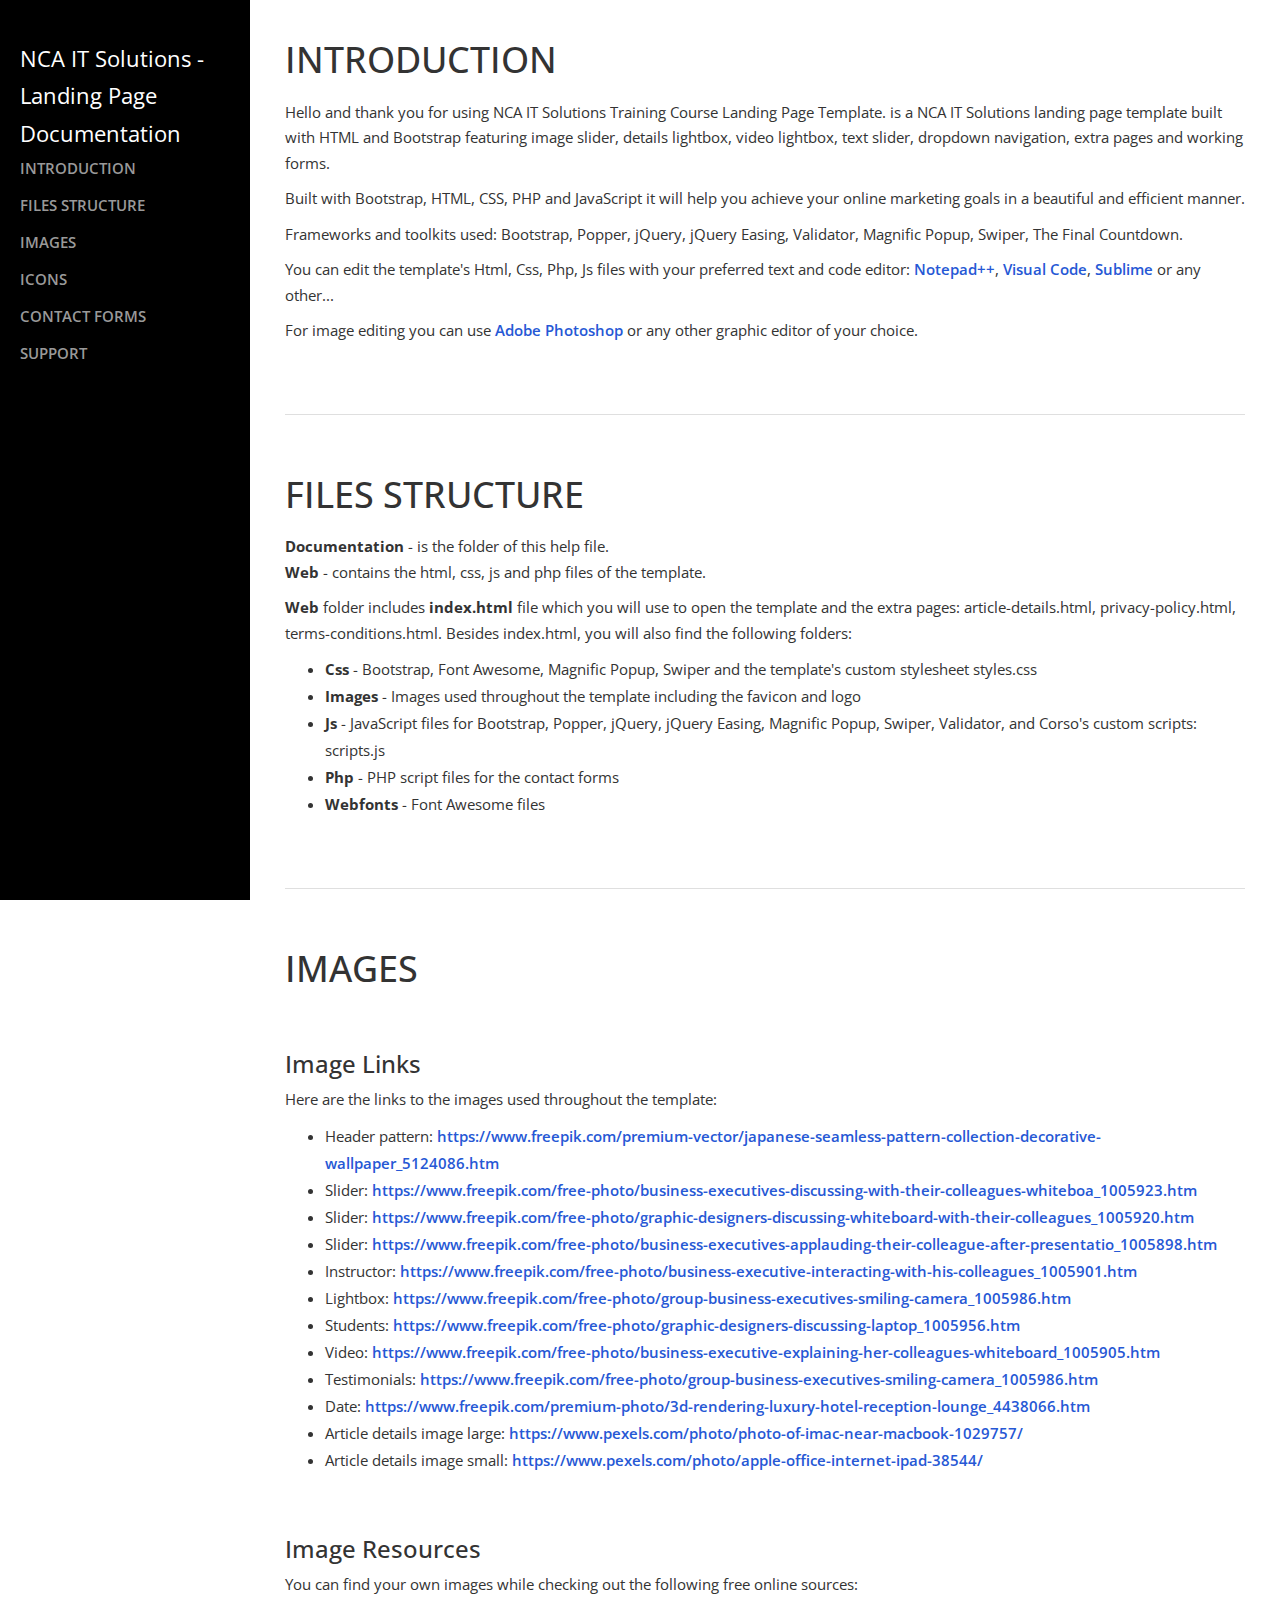
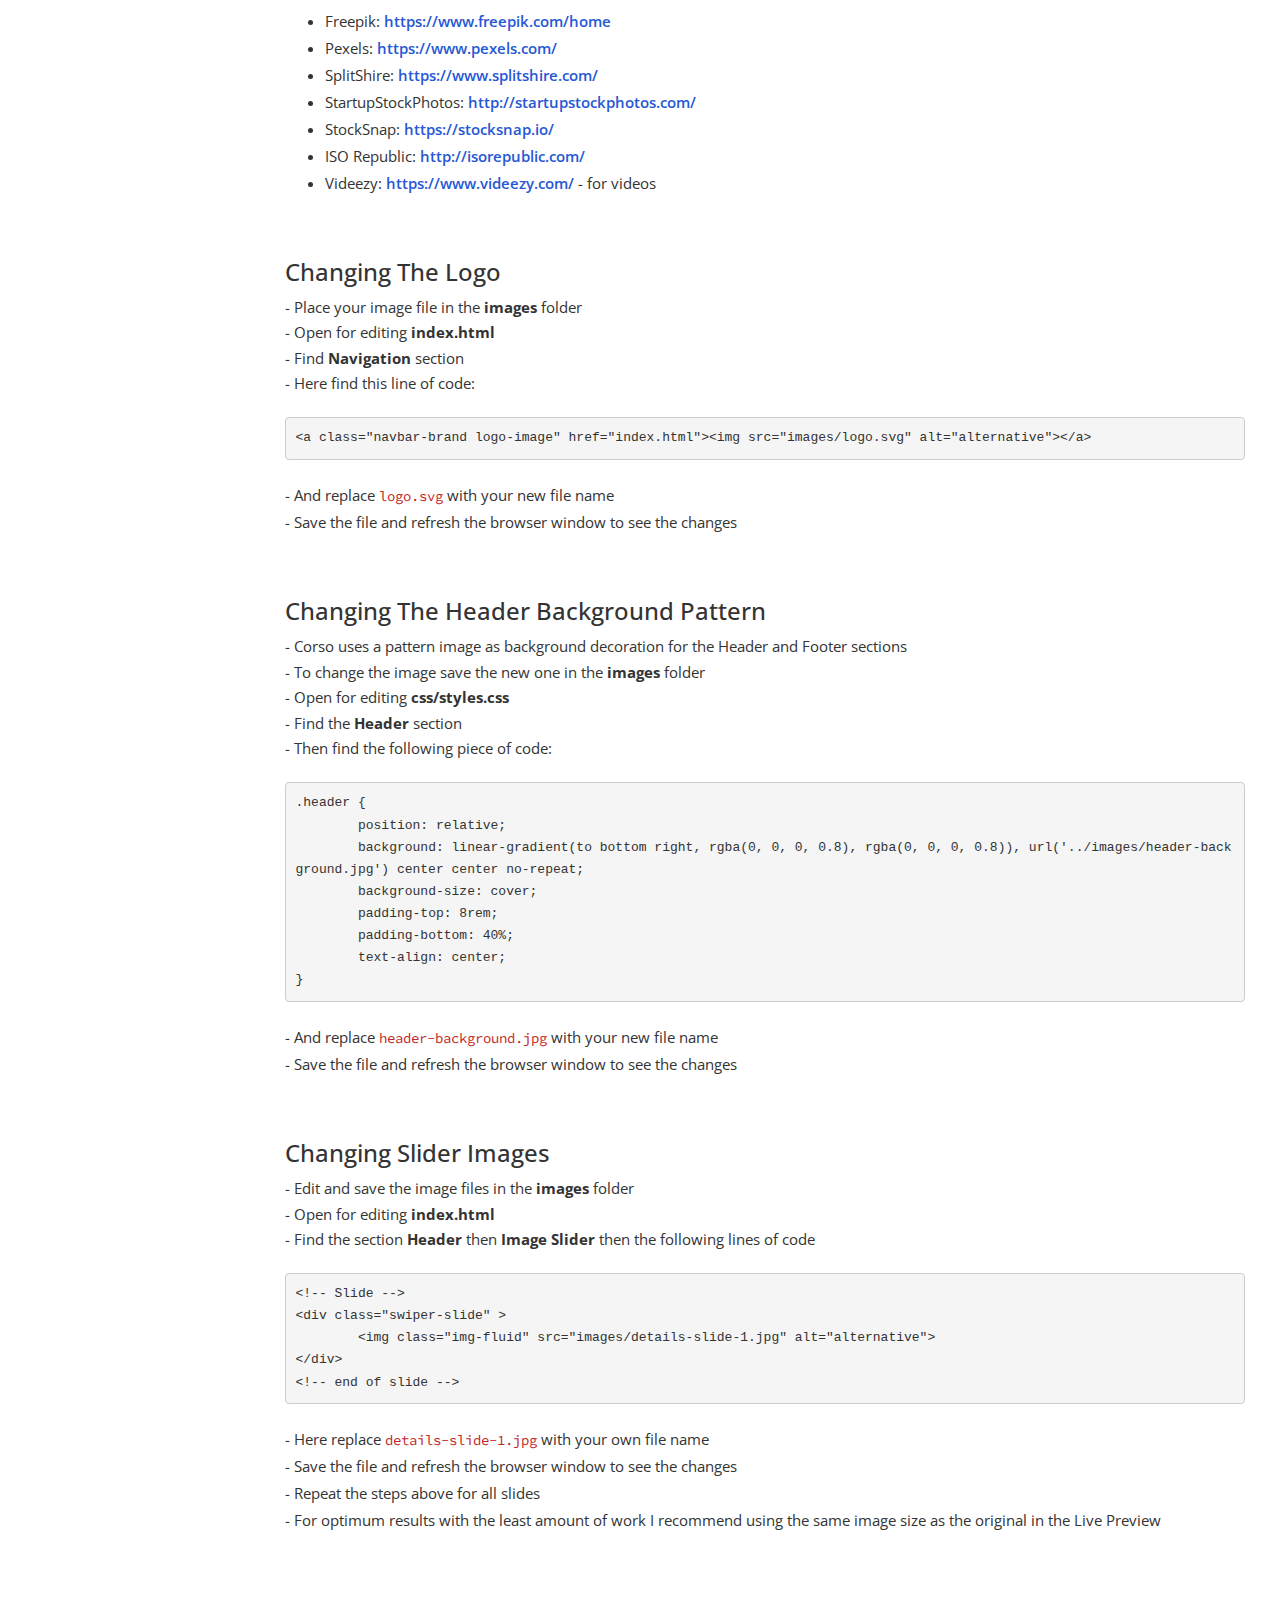
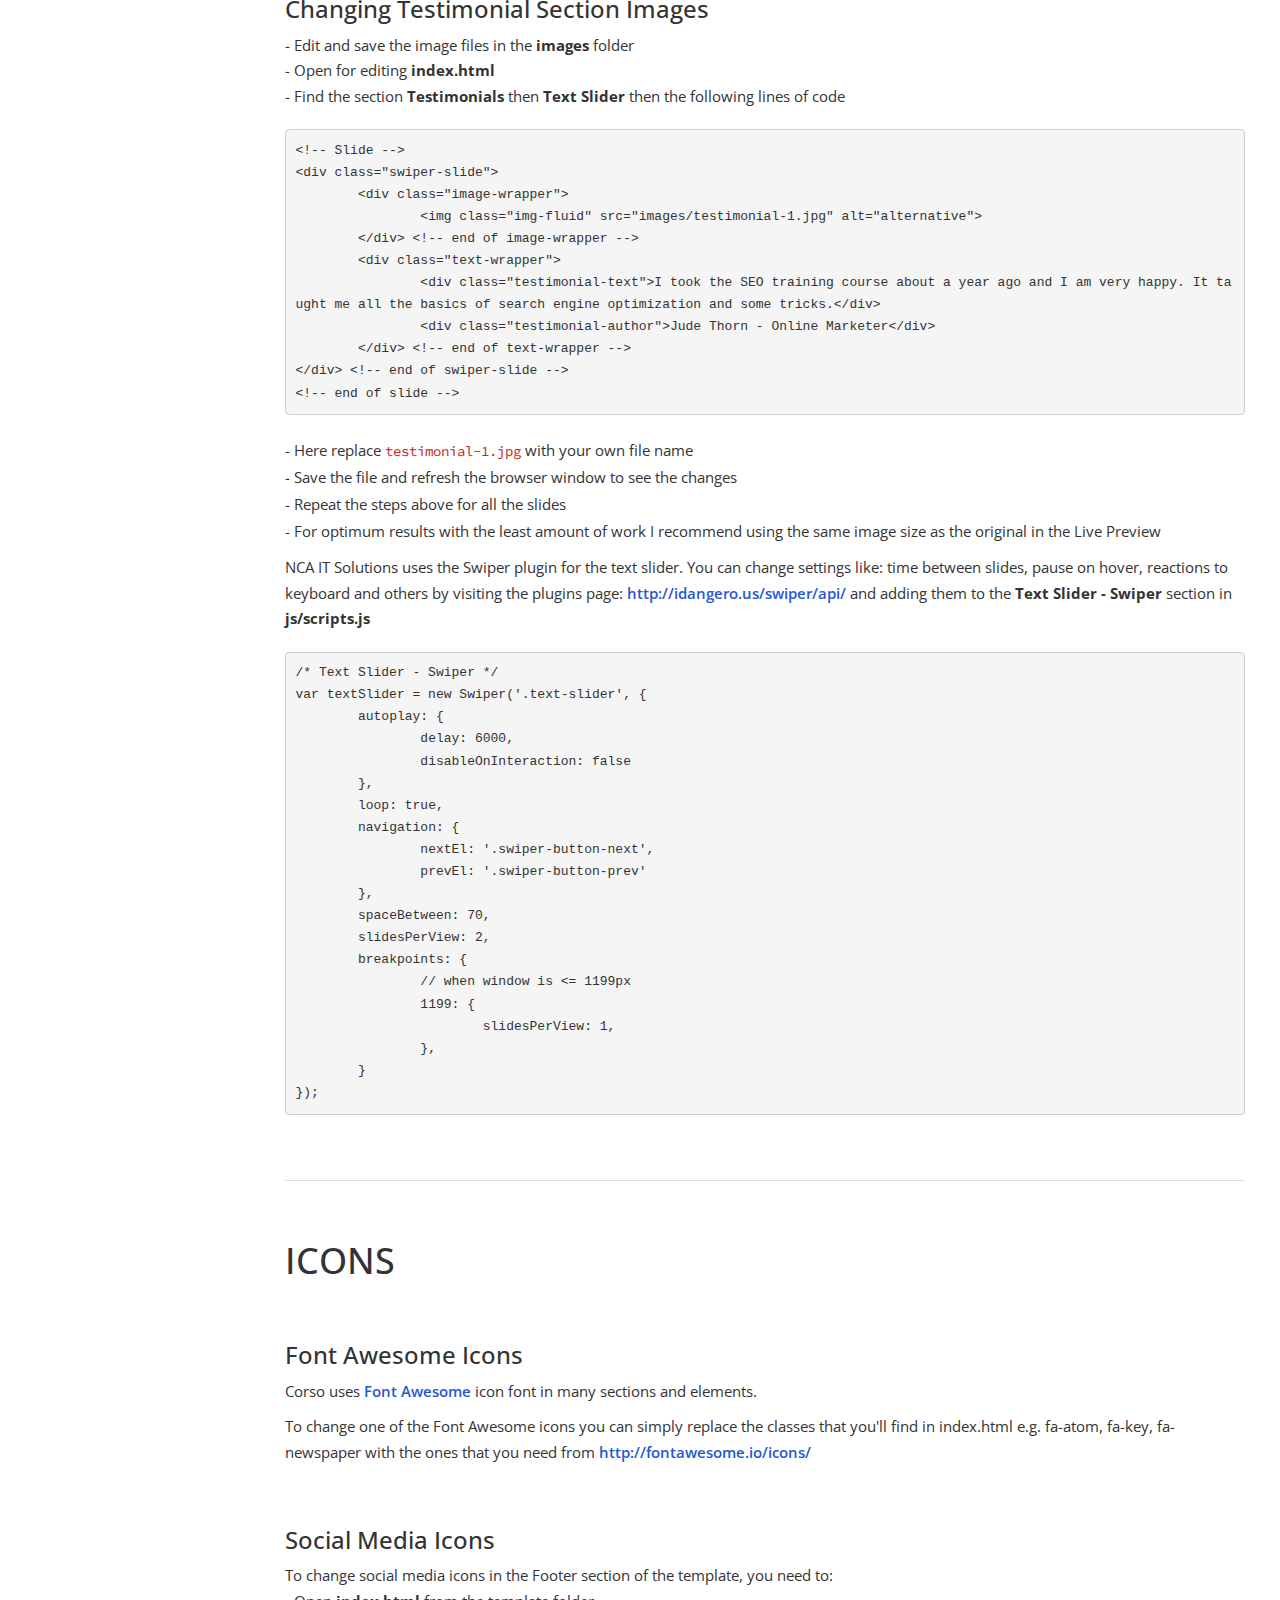
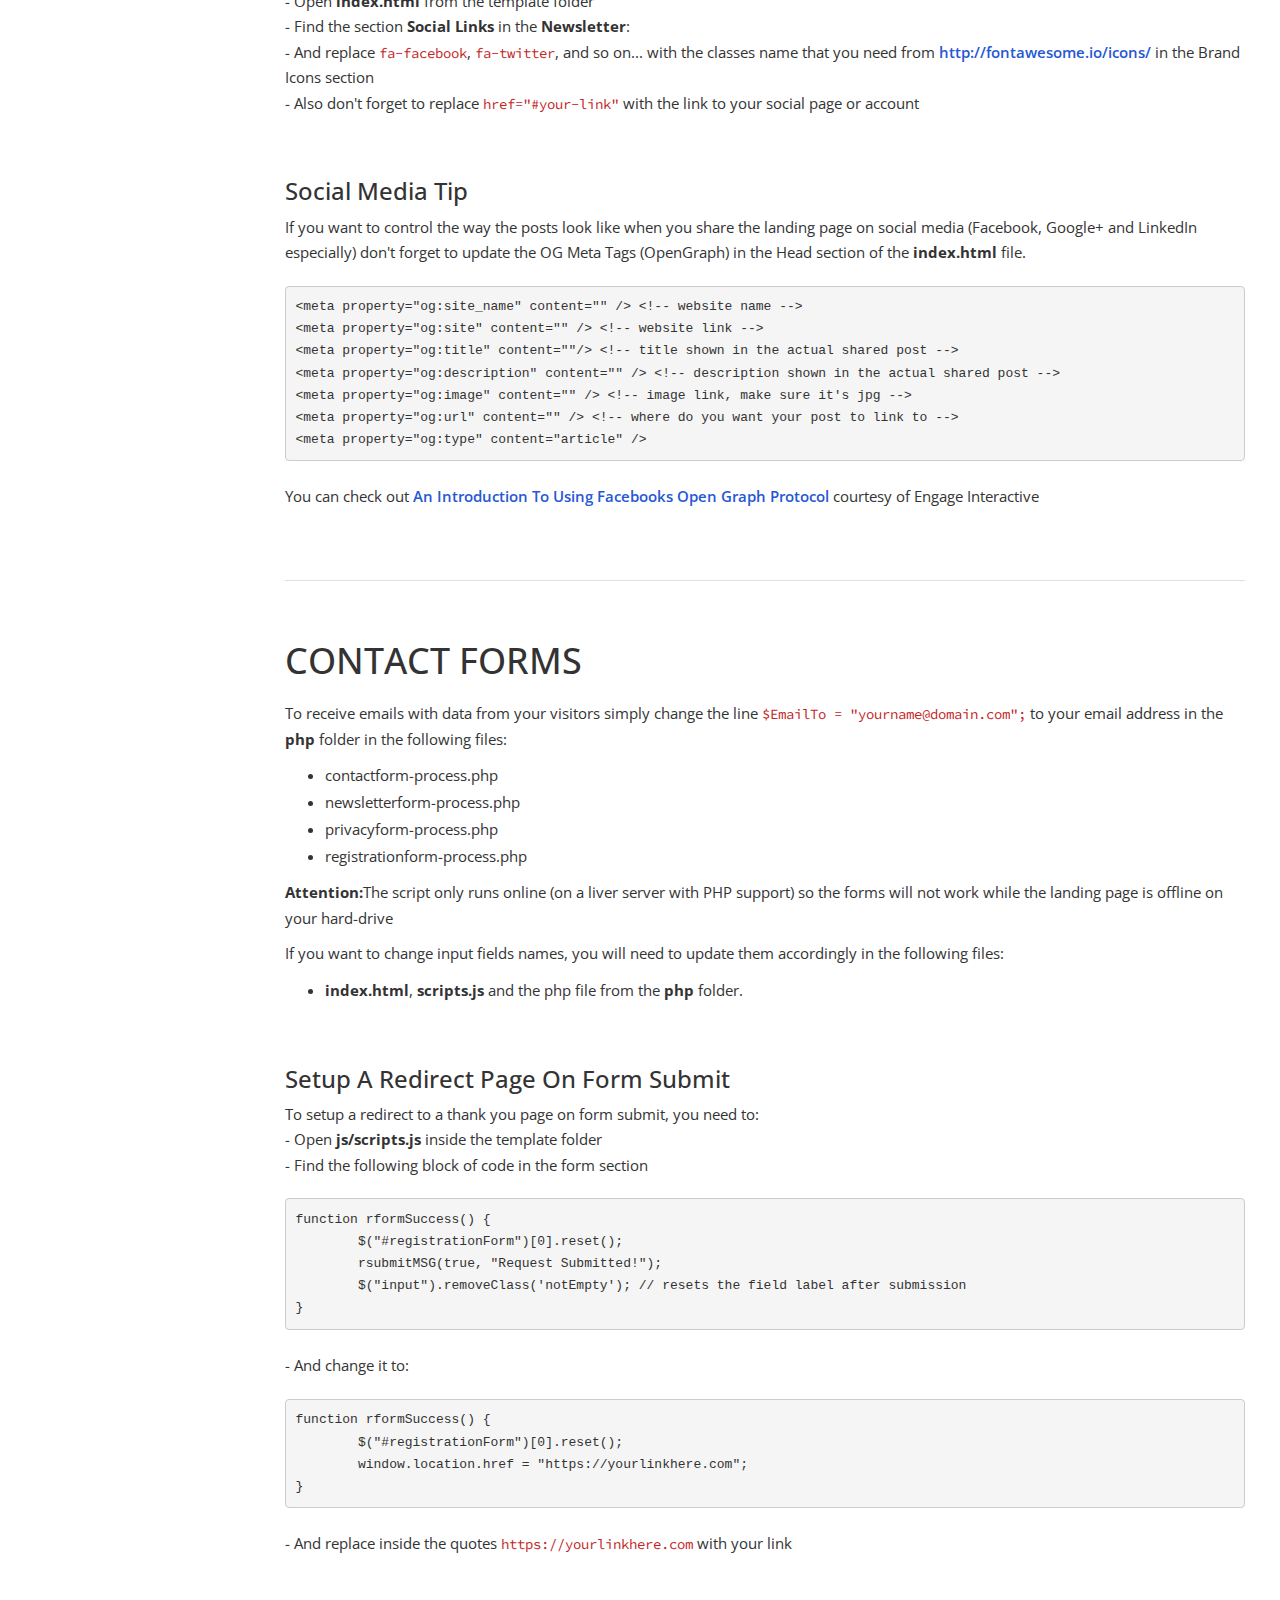
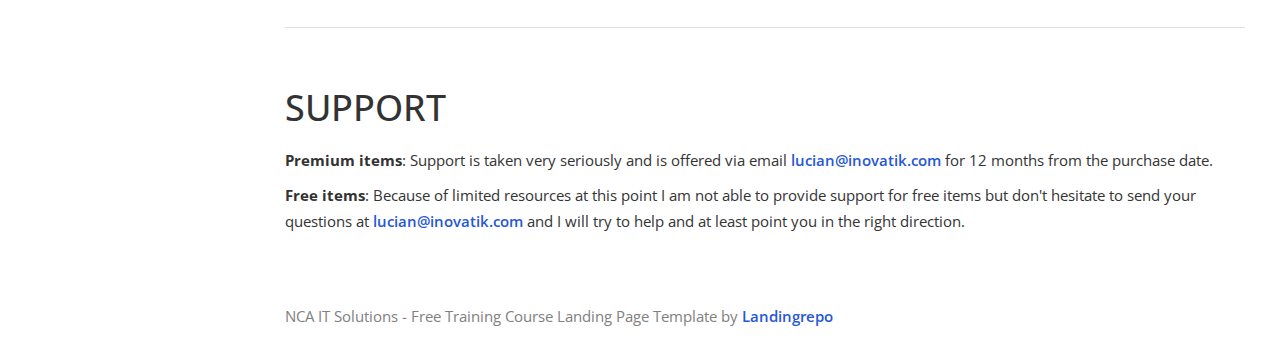
<file: documentation/index.html>
<!DOCTYPE html>
<html lang="en">
<head>

    <meta charset="utf-8">
    <meta http-equiv="X-UA-Compatible" content="IE=edge">
    <meta name="viewport" content="width=device-width, shrink-to-fit=no, initial-scale=1">
    <meta name="description" content="">
    <meta name="author" content="">
    <title>NCA IT Solutions</title>

    <!-- Styles -->
	<link href="https://fonts.googleapis.com/css?family=Source+Code+Pro:300,400,600" rel="stylesheet">
	<link href="https://fonts.googleapis.com/css?family=Open+Sans:300,400,600" rel="stylesheet">
    <link href="css/bootstrap.min.css" rel="stylesheet">
    <link href="css/styles.css" rel="stylesheet">

    <!-- HTML5 Shim and Respond.js IE8 support of HTML5 elements and media queries -->
    <!-- WARNING: Respond.js doesn't work if you view the page via file:// -->
    <!--[if lt IE 9]>
        <script src="https://oss.maxcdn.com/libs/html5shiv/3.7.0/html5shiv.js"></script>
        <script src="https://oss.maxcdn.com/libs/respond.js/1.4.2/respond.min.js"></script>
    <![endif]-->

</head>
<body>
    <div id="wrapper">

        <!-- Sidebar -->
        <div id="sidebar-wrapper">
			<p>NCA IT Solutions - Landing Page<br> Documentation</p>
            <ul class="sidebar-nav">
                <li class="sidebar-brand">
                </li>
                <li>
                    <a href="#introduction">INTRODUCTION</a>
                </li>
                <li>
                    <a href="#files">FILES STRUCTURE</a>
				</li>
				<li>
                    <a href="#images">IMAGES</a>
                </li>
                <li>
                    <a href="#icons">ICONS</a>
				</li>
				<li>
                    <a href="#forms">CONTACT FORMS</a>
                </li>
				<li>
                    <a href="#support">SUPPORT</a>
                </li>
            </ul>
        </div>
        <!-- end of sidebar wrapper -->


        <!-- Page Content -->
        <div id="page-content-wrapper">
            <div class="container-fluid">
                <div class="row">
                    <div id="introduction" class="col-lg-12">
                        <h1>INTRODUCTION</h1>
                        <p>Hello and thank you for using NCA IT Solutions Training Course Landing Page Template.  is a NCA IT Solutions landing page template built with HTML and Bootstrap featuring image slider, details lightbox, video lightbox, text slider, dropdown navigation, extra pages and working forms.</p>
						<p>Built with Bootstrap, HTML, CSS, PHP and JavaScript it will help you achieve your online marketing goals in a beautiful and efficient manner.</p>
						<p>Frameworks and toolkits used: Bootstrap, Popper, jQuery, jQuery Easing, Validator, Magnific Popup, Swiper, The Final Countdown.</p>
						<p>You can edit the template's Html, Css, Php, Js files with your preferred text and code editor: <a href="https://notepad-plus-plus.org/">Notepad++</a>, <a href="https://code.visualstudio.com/">Visual Code</a>, <a href="https://www.sublimetext.com/">Sublime</a> or any other...</p>
						<p>For image editing you can use <a href="http://www.adobe.com/products/photoshop.html">Adobe Photoshop</a> or any other graphic editor of your choice.</p>
					</div> <!-- end of introduction -->
					
					
					<div class="col-lg-12"><hr></div> <!-- gray separator line -->
					
					
					<div id="files" class="col-lg-12">
                        <h1>FILES STRUCTURE</h1>
						<p>
							<b>Documentation</b> - is the folder of this help file.
							<br><b>Web</b> - contains the html, css, js and php files of the template.
						</p>
						<p><b>Web</b> folder includes <b>index.html</b> file which you will use to open the template and the extra pages: article-details.html, privacy-policy.html, terms-conditions.html. Besides index.html, you will also find the following folders:
							<ul>
								<li><b>Css</b> - Bootstrap, Font Awesome, Magnific Popup, Swiper and the template's custom stylesheet styles.css</li>
								<li><b>Images</b> - Images used throughout the template including the favicon and logo</li>
								<li><b>Js</b> - JavaScript files for Bootstrap, Popper, jQuery, jQuery Easing, Magnific Popup, Swiper, Validator, and Corso's custom scripts: scripts.js</li>
								<li><b>Php</b> - PHP script files for the contact forms</li>
								<li><b>Webfonts</b> - Font Awesome files</li>
							</ul>
						</p>
					</div> <!-- end of files structure -->


					<div class="col-lg-12"><hr></div> <!-- gray separator line -->


					<div id="images" class="col-lg-12">
						<h1>IMAGES</h1>
						<h3>Image Links</h3>
						<p>Here are the links to the images used throughout the template:
							<ul>
								<li>Header pattern: <a href="https://www.freepik.com/premium-vector/japanese-seamless-pattern-collection-decorative-wallpaper_5124086.htm">https://www.freepik.com/premium-vector/japanese-seamless-pattern-collection-decorative-wallpaper_5124086.htm</a></li>
								<li>Slider: <a href="https://www.freepik.com/free-photo/business-executives-discussing-with-their-colleagues-whiteboa_1005923.htm">https://www.freepik.com/free-photo/business-executives-discussing-with-their-colleagues-whiteboa_1005923.htm</a></li>
								<li>Slider: <a href="https://www.freepik.com/free-photo/graphic-designers-discussing-whiteboard-with-their-colleagues_1005920.htm">https://www.freepik.com/free-photo/graphic-designers-discussing-whiteboard-with-their-colleagues_1005920.htm</a></li>
								<li>Slider: <a href="https://www.freepik.com/free-photo/business-executives-applauding-their-colleague-after-presentatio_1005898.htm">https://www.freepik.com/free-photo/business-executives-applauding-their-colleague-after-presentatio_1005898.htm</a></li>
								<li>Instructor: <a href="https://www.freepik.com/free-photo/business-executive-interacting-with-his-colleagues_1005901.htm">https://www.freepik.com/free-photo/business-executive-interacting-with-his-colleagues_1005901.htm</a></li>
								<li>Lightbox: <a href="https://www.freepik.com/free-photo/group-business-executives-smiling-camera_1005986.htm">https://www.freepik.com/free-photo/group-business-executives-smiling-camera_1005986.htm</a></li>
								<li>Students: <a href="https://www.freepik.com/free-photo/graphic-designers-discussing-laptop_1005956.htm">https://www.freepik.com/free-photo/graphic-designers-discussing-laptop_1005956.htm</a></li>
								<li>Video: <a href="https://www.freepik.com/free-photo/business-executive-explaining-her-colleagues-whiteboard_1005905.htm">https://www.freepik.com/free-photo/business-executive-explaining-her-colleagues-whiteboard_1005905.htm</a></li>
								<li>Testimonials: <a href="https://www.freepik.com/free-photo/group-business-executives-smiling-camera_1005986.htm">https://www.freepik.com/free-photo/group-business-executives-smiling-camera_1005986.htm</a></li>
								<li>Date: <a href="https://www.freepik.com/premium-photo/3d-rendering-luxury-hotel-reception-lounge_4438066.htm">https://www.freepik.com/premium-photo/3d-rendering-luxury-hotel-reception-lounge_4438066.htm</a></li>
								<li>Article details image large: <a href="https://www.pexels.com/photo/photo-of-imac-near-macbook-1029757/">https://www.pexels.com/photo/photo-of-imac-near-macbook-1029757/</a></li>
								<li>Article details image small: <a href="https://www.pexels.com/photo/apple-office-internet-ipad-38544/">https://www.pexels.com/photo/apple-office-internet-ipad-38544/</a></li>
							</ul>
						</p>
						
						<h3>Image Resources</h3>
						<p>You can find your own images while checking out the following free online sources:
							<ul>
								<li>Freepik: <a href="https://www.pexels.com/">https://www.freepik.com/home</a></li>
								<li>Pexels: <a href="https://www.pexels.com/">https://www.pexels.com/</a></li>
								<li>SplitShire: <a href="https://www.splitshire.com/">https://www.splitshire.com/</a></li>
								<li>StartupStockPhotos: <a href="http://startupstockphotos.com/">http://startupstockphotos.com/</a></li>
								<li>StockSnap: <a href="https://stocksnap.io/">https://stocksnap.io/</a></li>
								<li>ISO Republic: <a href="http://isorepublic.com/">http://isorepublic.com/</a></li>
								<li>Videezy: <a href="https://www.videezy.com/">https://www.videezy.com/</a> - for videos</li>
							</ul>
						</p>

						<h3>Changing The Logo</h3>
						<p>
							- Place your image file in the <b>images</b> folder
							<br>- Open for editing <b>index.html</b>
							<br>- Find <b>Navigation</b> section
							<br>- Here find this line of code:
<pre class="code-format">
&lt;a class=&quot;navbar-brand logo-image&quot; href=&quot;index.html&quot;&gt;&lt;img src=&quot;images/logo.svg&quot; alt=&quot;alternative&quot;&gt;&lt;/a&gt; 
</pre>							
							<br>- And replace <span class="code">logo.svg</span> with your new file name
							<br>- Save the file and refresh the browser window to see the changes
						</p>
						
						<h3>Changing The Header Background Pattern</h3>
						<p>
							- Corso uses a pattern image as background decoration for the Header and Footer sections
							<br>- To change the image save the new one in the <b>images</b> folder
							<br>- Open for editing <b>css/styles.css</b>
							<br>- Find the <b>Header</b> section
							<br>- Then find the following piece of code:
<pre class="code-format">
.header {
	position: relative;
	background: linear-gradient(to bottom right, rgba(0, 0, 0, 0.8), rgba(0, 0, 0, 0.8)), url('../images/header-background.jpg') center center no-repeat;
	background-size: cover;
	padding-top: 8rem;
	padding-bottom: 40%;
	text-align: center;
}
</pre>						
							<br>- And replace <span class="code">header-background.jpg</span> with your new file name
							<br>- Save the file and refresh the browser window to see the changes
						</p>

						<h3>Changing Slider Images</h3>
						<p>
							- Edit and save the image files in the <b>images</b> folder
							<br>- Open for editing <b>index.html</b>
							<br>- Find the section <b>Header</b> then <b>Image Slider</b> then the following lines of code
<pre class="code-format">
&lt;!-- Slide --&gt;
&lt;div class=&quot;swiper-slide&quot; &gt;
	&lt;img class=&quot;img-fluid&quot; src=&quot;images/details-slide-1.jpg&quot; alt=&quot;alternative&quot;&gt;
&lt;/div&gt;
&lt;!-- end of slide --&gt;
</pre>							
							<br>- Here replace <span class="code">details-slide-1.jpg</span> with your own file name
							<br>- Save the file and refresh the browser window to see the changes
							<br>- Repeat the steps above for all slides
							<br>- For optimum results with the least amount of work I recommend using the same image size as the original in the Live Preview
						</p>

						<h3>Changing Testimonial Section Images</h3>
						<p>
							- Edit and save the image files in the <b>images</b> folder
							<br>- Open for editing <b>index.html</b>
							<br>- Find the section <b>Testimonials</b> then <b>Text Slider</b> then the following lines of code
<pre class="code-format">
&lt;!-- Slide --&gt;
&lt;div class=&quot;swiper-slide&quot;&gt;
	&lt;div class=&quot;image-wrapper&quot;&gt;
		&lt;img class=&quot;img-fluid&quot; src=&quot;images/testimonial-1.jpg&quot; alt=&quot;alternative&quot;&gt;
	&lt;/div&gt; &lt;!-- end of image-wrapper --&gt;
	&lt;div class=&quot;text-wrapper&quot;&gt;
		&lt;div class=&quot;testimonial-text&quot;&gt;I took the SEO training course about a year ago and I am very happy. It taught me all the basics of search engine optimization and some tricks.&lt;/div&gt;
		&lt;div class=&quot;testimonial-author&quot;&gt;Jude Thorn - Online Marketer&lt;/div&gt;
	&lt;/div&gt; &lt;!-- end of text-wrapper --&gt;
&lt;/div&gt; &lt;!-- end of swiper-slide --&gt;
&lt;!-- end of slide --&gt;
</pre>							
							<br>- Here replace <span class="code">testimonial-1.jpg</span> with your own file name
							<br>- Save the file and refresh the browser window to see the changes
							<br>- Repeat the steps above for all the slides
							<br>- For optimum results with the least amount of work I recommend using the same image size as the original in the Live Preview
						</p>
						<p>
							NCA IT Solutions uses the Swiper plugin for the text slider. You can change settings like: time between slides, pause on hover, reactions to keyboard and others by visiting the plugins page: <a href="http://idangero.us/swiper/api/">http://idangero.us/swiper/api/</a> and adding them to the <b>Text Slider - Swiper</b> section in <b>js/scripts.js</b>
<pre class="code-format">
/* Text Slider - Swiper */
var textSlider = new Swiper('.text-slider', {
	autoplay: {
		delay: 6000,
		disableOnInteraction: false
	},
	loop: true,
	navigation: {
		nextEl: '.swiper-button-next',
		prevEl: '.swiper-button-prev'
	},
	spaceBetween: 70,
	slidesPerView: 2,
	breakpoints: {
		// when window is <= 1199px
		1199: {
			slidesPerView: 1,
		},
	}
});
</pre>
						</p>
					</div> <!-- end of images -->


					<div class="col-lg-12"><hr></div> <!-- gray separator line -->
					
					
					<div id="icons" class="col-lg-12">
                        <h1>ICONS</h1>
						<h3>Font Awesome Icons</h3>
						<p>Corso uses <a href="http://fontawesome.io/">Font Awesome</a> icon font in many sections and elements.
						<p>To change one of the Font Awesome icons you can simply replace the classes that you'll find in index.html e.g. fa-atom, fa-key, fa-newspaper with the ones that you need from <a href="http://fontawesome.io/icons/">http://fontawesome.io/icons/</a></p>

						<h3>Social Media Icons</h3>
						<p>To change social media icons in the Footer section of the template, you need to: 
							<br>- Open <b>index.html</b> from the template folder
							<br>- Find the section <b>Social Links</b> in the <b>Newsletter</b>:
							<br>- And replace <span class="code">fa-facebook</span>, <span class="code">fa-twitter</span>, and so on... with the classes name that you need from <a href="http://fontawesome.io/icons/">http://fontawesome.io/icons/</a> in the Brand Icons section
							<br>- Also don't forget to replace <span class="code">href="#your-link"</span> with the link to your social page or account
						</p>

						<h3>Social Media Tip</h3>
						<p>If you want to control the way the posts look like when you share the landing page on social media (Facebook, Google+ and LinkedIn especially) don't forget to update the OG Meta Tags (OpenGraph) in the Head section of the <b>index.html</b> file.
<pre class="code-format">
&lt;meta property="og:site_name" content="" /&gt; &lt;!-- website name --&gt;
&lt;meta property="og:site" content="" /&gt; &lt;!-- website link --&gt;
&lt;meta property="og:title" content=""/&gt; &lt;!-- title shown in the actual shared post --&gt;
&lt;meta property="og:description" content="" /&gt; &lt;!-- description shown in the actual shared post --&gt;
&lt;meta property="og:image" content="" /&gt; &lt;!-- image link, make sure it's jpg --&gt;
&lt;meta property="og:url" content="" /&gt; &lt;!-- where do you want your post to link to --&gt;
&lt;meta property="og:type" content="article" /&gt;
</pre>
						<br>You can check out <a href="http://engageinteractive.co.uk/blog/an-introduction-to-using-facebooks-open-graph-protocol">An Introduction To Using Facebooks Open Graph Protocol</a> courtesy of Engage Interactive</p>
                    </div> <!-- end of icons -->
					

					<div class="col-lg-12"><hr></div> <!-- gray separator line -->
					

					<div id="forms" class="col-lg-12">
                        <h1>CONTACT FORMS</h1>
                        <p>To receive emails with data from your visitors simply change the line <span class="code">$EmailTo = "yourname@domain.com";</span> to your email address in the <b>php</b> folder in the following files:</p>
						<ul>
							<li>contactform-process.php</li>
							<li>newsletterform-process.php</li>
							<li>privacyform-process.php</li>
							<li>registrationform-process.php</li>
						</ul>
						<p><b>Attention:</b>The script only runs online (on a liver server with PHP support) so the forms will not work while the landing page is offline on your hard-drive</p>
						<p>If you want to change input fields names, you will need to update them accordingly in the following files:</p>
						<ul>
							<li><b>index.html</b>, <b>scripts.js</b> and the php file from the <b>php</b> folder.</li>
						</ul>

						<h3>Setup A Redirect Page On Form Submit</h3>
						<p>
							To setup a redirect to a thank you page on form submit, you need to: 
							<br>- Open <b>js/scripts.js</b> inside the template folder
							<br>- Find the following block of code in the form section 
<pre class="code-format">
function rformSuccess() {
	$("#registrationForm")[0].reset();
	rsubmitMSG(true, "Request Submitted!");
	$("input").removeClass('notEmpty'); // resets the field label after submission
}
</pre>
							<br>- And change it to:
<pre class="code-format">
function rformSuccess() {
	$("#registrationForm")[0].reset();
	window.location.href = "https://yourlinkhere.com";
}
</pre>
							<br>- And replace inside the quotes <span class="code">https://yourlinkhere.com</span> with your link
						</p>
					</div> <!-- end of contact form and privacy policy form -->
						
					
					<div class="col-lg-12"><hr></div> <!-- gray separator line -->

					
					<div id="support" class="col-lg-12">
						<h1>SUPPORT</h1>
						<p><b>Premium items</b>: Support is taken very seriously and is offered via email <a href="mailto:lucian@inovatik.com">lucian@inovatik.com</a> for 12 months from the purchase date.</p>
						<p><b>Free items</b>: Because of limited resources at this point I am not able to provide support for free items but don't hesitate to send your questions at <a href="mailto:lucian@inovatik.com">lucian@inovatik.com</a> and I will try to help and at least point you in the right direction.</p>
					</div> <!-- end of support -->
										
					<div class="col-lg-12">
						<p class="footer">NCA IT Solutions - Free Training Course Landing Page Template by <a href="https://landingrepo.com">Landingrepo</a></p>
					</div>
                </div>
            </div>
        </div> <!-- end of page content wrapper -->
    </div> <!-- end of wrapper -->
    

    <!-- Scripts Libraries -->
    <script src="js/jquery.js" type="text/javascript"></script>
    <script src="js/bootstrap.min.js" type="text/javascript"></script>

	
	<!-- Custom Scripts -->
    <script>
    <!-- Menu Toggle Script -->
	$("#menu-toggle").click(function(e) {
        e.preventDefault();
        $("#wrapper").toggleClass("toggled");
    });
	
	/* Smooth Scrolling To Anchors  */
		$(function() {
			$('a[href*="#"]:not([data-toggle="tab"])').click(function() {
				if (location.pathname.replace(/^\//,'') == this.pathname.replace(/^\//,'') && location.hostname == this.hostname) {
					var target = $(this.hash);
					target = target.length ? target : $('[name=' + this.hash.slice(1) +']');
					if (target.length) {
						$('html, body').animate({
							scrollTop: target.offset().top
						}, 700);
						return false;
					}
				}
			});
		});
	</script>

</body>
</html>
</file>
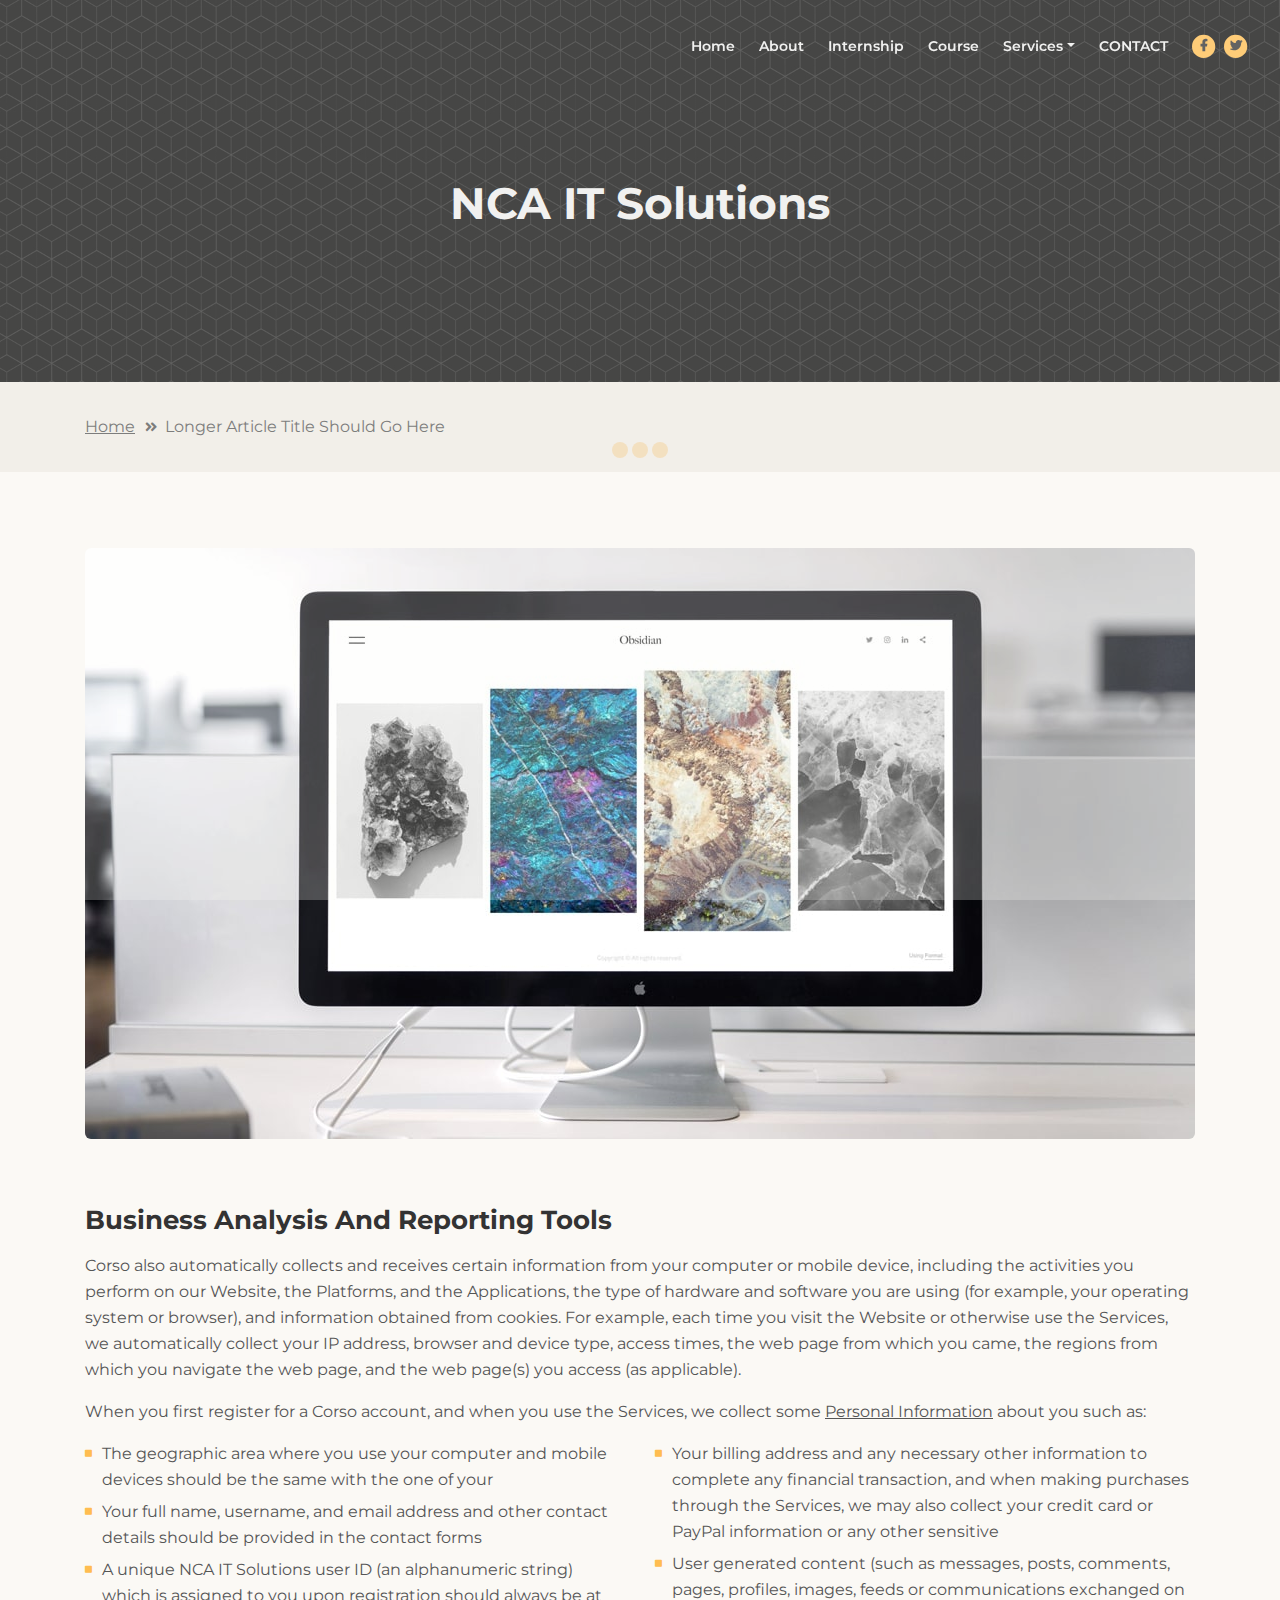
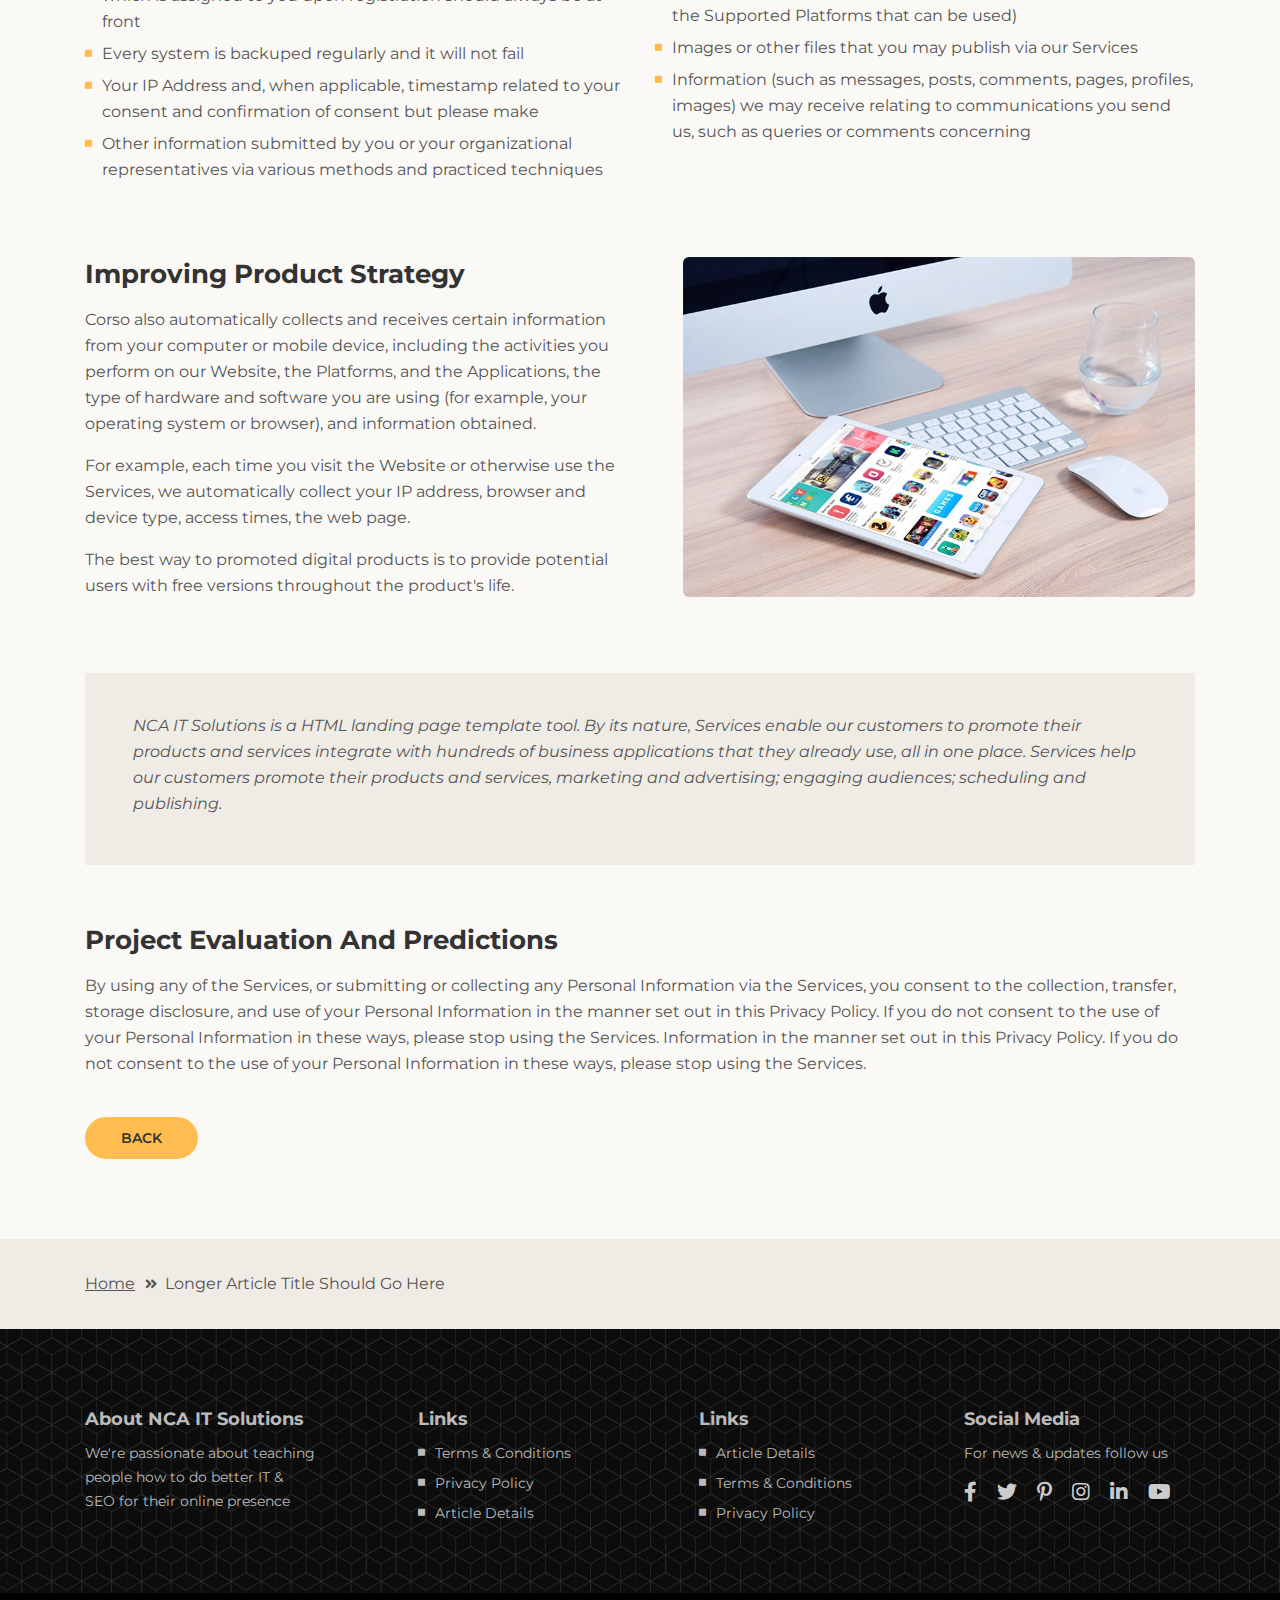
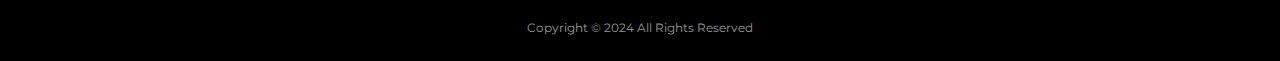
<file: article-details.html>
<!DOCTYPE html>
<html lang="en">
<head>
    <meta charset="utf-8">
    <meta name="viewport" content="width=device-width, initial-scale=1, shrink-to-fit=no">
    
    <!-- SEO Meta Tags -->
    <meta name="description" content="Landing page template built with HTML and Bootstrap 4 for presenting training courses, classes, workshops and for convincing visitors to register using the form.">
    <meta name="author" content="Inovatik">

    <!-- OG Meta Tags to improve the way the post looks when you share the page on LinkedIn, Facebook, Google+ -->
	<meta property="og:site_name" content="" /> <!-- website name -->
	<meta property="og:site" content="" /> <!-- website link -->
	<meta property="og:title" content=""/> <!-- title shown in the actual shared post -->
	<meta property="og:description" content="" /> <!-- description shown in the actual shared post -->
	<meta property="og:image" content="" /> <!-- image link, make sure it's jpg -->
	<meta property="og:url" content="" /> <!-- where do you want your post to link to -->
	<meta property="og:type" content="article" />

    <!-- Website Title -->
    <title>NCA IT Solutions</title>
    
    <!-- Styles -->
    <link href="https://fonts.googleapis.com/css?family=Montserrat:400,400i,600,700,700i&display=swap" rel="stylesheet">
    <link href="css/bootstrap.css" rel="stylesheet">
    <link href="css/fontawesome-all.css" rel="stylesheet">
    <link href="css/swiper.css" rel="stylesheet">
	<link href="css/magnific-popup.css" rel="stylesheet">
    <link href="css/styles.css" rel="stylesheet">
	
	<!-- Favicon  -->
    <link rel="icon" href="images/favicon.png">
</head>
<body data-spy="scroll" data-target=".fixed-top">
    
    <!-- Preloader -->
	<div class="spinner-wrapper">
        <div class="spinner">
            <div class="bounce1"></div>
            <div class="bounce2"></div>
            <div class="bounce3"></div>
        </div>
    </div>
    <!-- end of preloader -->
    

    <!-- Navigation -->
    <nav class="navbar navbar-expand-lg navbar-dark navbar-custom fixed-top">

        <!-- Text Logo - Use this if you don't have a graphic logo -->
        <!-- <a class="navbar-brand logo-text page-scroll" href="index.html">Corso</a> -->

        <!-- Image Logo -->
        <!-- <a class="navbar-brand logo-image" href="index.html"><img src="images/" alt=""></a> -->
        
        <!-- Mobile Menu Toggle Button -->
        <button class="navbar-toggler" type="button" data-toggle="collapse" data-target="#navbarsExampleDefault" aria-controls="navbarsExampleDefault" aria-expanded="false" aria-label="Toggle navigation">
            <span class="navbar-toggler-awesome fas fa-bars"></span>
            <span class="navbar-toggler-awesome fas fa-times"></span>
        </button>
        <!-- end of mobile menu toggle button -->

        <div class="collapse navbar-collapse" id="navbarsExampleDefault">
            <ul class="navbar-nav ml-auto">
                <li class="nav-item">
                    <a class="nav-link page-scroll" href="index.html#register">Home <span class="sr-only">(current)</span></a>
                </li>
                <li class="nav-item">
                    <a class="nav-link page-scroll" href="index.html#register">About <span class="sr-only">(current)</span></a>
                </li>
                <li class="nav-item">
                    <a class="nav-link page-scroll" href="index.html#register">Internship <span class="sr-only">(current)</span></a>
                </li>
                <li class="nav-item">
                    <a class="nav-link page-scroll" href="index.html#description">Course</a>
                </li>

                <!-- Dropdown Menu -->          
                <li class="nav-item dropdown">
                    <a class="nav-link dropdown-toggle page-scroll" href="index.html#date" id="navbarDropdown" role="button" aria-haspopup="true" aria-expanded="false">Services</a>
                    <div class="dropdown-menu" aria-labelledby="navbarDropdown">
                        <a class="dropdown-item" href="article-details.html"><span class="item-text">Web Development</span></a>
                        <div class="dropdown-divider"></div>
                        <a class="dropdown-item" href="terms-conditions.html"><span class="item-text">Digital Marketing</span></a>
                        <div class="dropdown-divider"></div>
                        <a class="dropdown-item" href="privacy-policy.html"><span class="item-text">CHAT GPT</span></a>
                    </div>
                </li>
                <!-- end of dropdown menu -->

                <li class="nav-item">
                    <a class="nav-link page-scroll" href="index.html#contact">CONTACT</a>
                </li>
            </ul>
            <span class="nav-item social-icons">
                <span class="fa-stack">
                    <a href="#your-link">
                        <i class="fas fa-circle fa-stack-2x"></i>
                        <i class="fab fa-facebook-f fa-stack-1x"></i>
                    </a>
                </span>
                <span class="fa-stack">
                    <a href="#your-link">
                        <i class="fas fa-circle fa-stack-2x"></i>
                        <i class="fab fa-twitter fa-stack-1x"></i>
                    </a>
                </span>
            </span>
        </div>
    </nav> <!-- end of navbar -->
    <!-- end of navigation -->


    <!-- Header -->
    <header id="header" class="ex-header">
        <div class="container">
            <div class="row">
                <div class="col-md-12">
                    <h1 class="white">NCA IT Solutions</h1>
                </div> <!-- end of col -->
            </div> <!-- end of row -->
        </div> <!-- end of container -->
    </header> <!-- end of ex-header -->
    <!-- end of header -->


    <!-- Breadcrumbs -->
    <div class="ex-basic-1">
        <div class="container">
            <div class="row">
                <div class="col-lg-12">
                    <div class="breadcrumbs">
                        <a href="index.html">Home</a><i class="fa fa-angle-double-right"></i><span>Longer Article Title Should Go Here</span>
                    </div> <!-- end of breadcrumbs -->
                </div> <!-- end of col -->
            </div> <!-- end of row -->
        </div> <!-- end of container -->
    </div> <!-- end of ex-basic-1 -->
    <!-- end of breadcrumbs -->


    <!-- Privacy Content -->
    <div class="ex-basic-2">
        <div class="container">
            <div class="row">
                <div class="col-lg-12">
                    <div class="image-container-large">
                        <img class="img-fluid" src="images/article-details-large.jpg" alt="alternative">
                    </div> <!-- end of image-container-large -->
                    <div class="text-container">
                        <h3>Business Analysis And Reporting Tools</h3>
                        <p>Corso also automatically collects and receives certain information from your computer or mobile device, including the activities you perform on our Website, the Platforms, and the Applications, the type of hardware and software you are using (for example, your operating system or browser), and information obtained from cookies. For example, each time you visit the Website or otherwise use the Services, we automatically collect your IP address, browser and device type, access times, the web page from which you came, the regions from which you navigate the web page, and the web page(s) you access (as applicable).</p>
                        <p>When you first register for a Corso account, and when you use the Services, we collect some <a href="#your-link">Personal Information</a> about you such as:</p>
                        <div class="row">
                            <div class="col-md-6">
                                <ul class="list-unstyled li-space-lg">
                                    <li class="media">
                                        <i class="fas fa-square"></i>
                                        <div class="media-body">The geographic area where you use your computer and mobile devices should be the same with the one of your</div>
                                    </li>
                                    <li class="media">
                                        <i class="fas fa-square"></i>
                                        <div class="media-body">Your full name, username, and email address and other contact details should be provided in the contact forms</div>
                                    </li>
                                    <li class="media">
                                        <i class="fas fa-square"></i>
                                        <div class="media-body">A unique NCA IT Solutions user ID (an alphanumeric string) which is assigned to you upon registration should always be at front</div>
                                    </li>
                                    <li class="media">
                                        <i class="fas fa-square"></i>
                                        <div class="media-body">Every system is backuped regularly and it will not fail</div>
                                    </li>
                                    <li class="media">
                                        <i class="fas fa-square"></i>
                                        <div class="media-body">Your IP Address and, when applicable, timestamp related to your consent and confirmation of consent but please make</div>
                                    </li>
                                    <li class="media">
                                        <i class="fas fa-square"></i>
                                        <div class="media-body">Other information submitted by you or your organizational representatives via various methods and practiced techniques</div>
                                    </li>
                                </ul>
                            </div> <!-- end of col -->

                            <div class="col-md-6">
                                <ul class="list-unstyled li-space-lg">
                                    <li class="media">
                                        <i class="fas fa-square"></i>
                                        <div class="media-body">Your billing address and any necessary other information to complete any financial transaction, and when making purchases through the Services, we may also collect your credit card or PayPal information or any other sensitive</div>
                                    </li>
                                    <li class="media">
                                        <i class="fas fa-square"></i>
                                        <div class="media-body">User generated content (such as messages, posts, comments, pages, profiles, images, feeds or communications exchanged on the Supported Platforms that can be used)</div>
                                    </li>
                                    <li class="media">
                                        <i class="fas fa-square"></i>
                                        <div class="media-body">Images or other files that you may publish via our Services</div>
                                    </li>
                                    <li class="media">
                                        <i class="fas fa-square"></i>
                                        <div class="media-body">Information (such as messages, posts, comments, pages, profiles, images) we may receive relating to communications you send us, such as queries or comments concerning</div>
                                    </li>
                                </ul>
                            </div> <!-- end of col -->
                        </div> <!-- end of row -->
                    </div> <!-- end of text-container-->
                    
                    <div class="text-container">
                        <div class="row">
                            <div class="col-md-6">
                                <h3>Improving Product Strategy</h3>
                                <p>Corso also automatically collects and receives certain information from your computer or mobile device, including the activities you perform on our Website, the Platforms, and the Applications, the type of hardware and software you are using (for example, your operating system or browser), and information obtained.</p>
                                <p>For example, each time you visit the Website or otherwise use the Services, we automatically collect your IP address, browser and device type, access times, the web page.</p>
                                <p>The best way to promoted digital products is to provide potential users with free versions throughout the product's life.</p>
                            </div> <!-- end of col -->
                            <div class="col-md-6">
                                <div class="image-container-small">
                                    <img class="img-fluid" src="images/article-details-small.jpg" alt="alternative">
                                </div> <!-- end of image-container-small -->
                            </div> <!-- end of col -->
                        </div> <!-- end of row -->
                    </div> <!-- end of text-container -->

                    <div class="text-container dark">
                        <p class="testimonial-text">NCA IT Solutions is a HTML landing page template tool. By its nature, Services enable our customers to promote their products and services integrate with hundreds of business applications that they already use, all in one place. Services help our customers promote their products and services, marketing and advertising; engaging audiences; scheduling and publishing.</p>
                    </div> <!-- end of text container -->

                    <div class="text-container last">
                        <h3>Project Evaluation And Predictions</h3>
					    <p>By using any of the Services, or submitting or collecting any Personal Information via the Services, you consent to the collection, transfer, storage disclosure, and use of your Personal Information in the manner set out in this Privacy Policy. If you do not consent to the use of your Personal Information in these ways, please stop using the Services. Information in the manner set out in this Privacy Policy. If you do not consent to the use of your Personal Information in these ways, please stop using the Services.</p>
                    </div> <!-- end of text-container -->
                    <a class="btn-solid-reg" href="index.html">BACK</a>
                </div> <!-- end of col-->
            </div> <!-- end of row -->
        </div> <!-- end of container -->
    </div> <!-- end of ex-basic-2 -->
    <!-- end of privacy content -->


    <!-- Breadcrumbs -->
    <div class="ex-basic-1">
        <div class="container">
            <div class="row">
                <div class="col-lg-12">
                    <div class="breadcrumbs">
                        <a href="index.html">Home</a><i class="fa fa-angle-double-right"></i><span>Longer Article Title Should Go Here</span>
                    </div> <!-- end of breadcrumbs -->
                </div> <!-- end of col -->
            </div> <!-- end of row -->
        </div> <!-- end of container -->
    </div> <!-- end of ex-basic-1 -->
    <!-- end of breadcrumbs -->

    
    <!-- Footer -->
    <div class="footer">
        <div class="container">
            <div class="row">
                <div class="col-md-3">
                    <div class="footer-col first">
                        <h5>About NCA IT Solutions</h5>
                        <p class="p-small">We're passionate about teaching people how to do better IT & SEO for their online presence</p>
                    </div>
                </div> <!-- end of col -->
                <div class="col-md-3">
                    <div class="footer-col second">
                        <h5>Links</h5>
                        <ul class="list-unstyled li-space-lg p-small">
                            <li class="media">
                                <i class="fas fa-square"></i>
                                <div class="media-body"><a href="terms-conditions.html">Terms & Conditions</a></div>
                            </li>
                            <li class="media">
                                <i class="fas fa-square"></i>
                                <div class="media-body"><a href="privacy-policy.html">Privacy Policy</a></div>
                            </li>
                            <li class="media">
                                <i class="fas fa-square"></i>
                                <div class="media-body"><a href="article-details.html">Article Details</a></div>
                            </li>
                        </ul>
                    </div>
                </div> <!-- end of col -->
                <div class="col-md-3">
                    <div class="footer-col third">
                        <h5>Links</h5>
                        <ul class="list-unstyled li-space-lg p-small">
                            <li class="media">
                                <i class="fas fa-square"></i>
                                <div class="media-body"><a href="article-details.html">Article Details</a></div>
                            </li>
                            <li class="media">
                                <i class="fas fa-square"></i>
                                <div class="media-body"><a href="terms-conditions.html">Terms & Conditions</a></div>
                            </li>
                            <li class="media">
                                <i class="fas fa-square"></i>
                                <div class="media-body"><a href="privacy-policy.html">Privacy Policy</a></div>
                            </li>
                        </ul>
                    </div>
                </div> <!-- end of col -->
                <div class="col-md-3">
                    <div class="footer-col fourth">
                        <h5>Social Media</h5>
                        <p class="p-small">For news & updates follow us</p>
                        <a href="#your-link">
                            <i class="fab fa-facebook-f"></i>
                        </a>
                        <a href="#your-link">
                            <i class="fab fa-twitter"></i>
                        </a>
                        <a href="#your-link">
                            <i class="fab fa-pinterest-p"></i>
                        </a>
                        <a href="#your-link">
                            <i class="fab fa-instagram"></i>
                        </a>
                        <a href="#your-link">
                            <i class="fab fa-linkedin-in"></i>
                        </a>
                        <a href="#your-link">
                            <i class="fab fa-youtube"></i>
                        </a>
                    </div> 
                </div> <!-- end of col -->
            </div> <!-- end of row -->
        </div> <!-- end of container -->
    </div> <!-- end of footer -->  
    <!-- end of footer -->


    <!-- Copyright -->
    <div class="copyright">
        <div class="container">
            <div class="row">
                <div class="col-lg-12">
                    <p class="p-small">Copyright © 2024 All Rights Reserved </p>
                </div> <!-- end of col -->
            </div> <!-- enf of row -->
        </div> <!-- end of container -->
    </div> <!-- end of copyright --> 
    <!-- end of copyright -->
    
    	
    <!-- Scripts -->
    <script src="js/jquery.min.js"></script> <!-- jQuery for Bootstrap's JavaScript plugins -->
    <script src="js/popper.min.js"></script> <!-- Popper tooltip library for Bootstrap -->
    <script src="js/bootstrap.min.js"></script> <!-- Bootstrap framework -->
    <script src="js/jquery.easing.min.js"></script> <!-- jQuery Easing for smooth scrolling between anchors -->
    <script src="js/jquery.countdown.min.js"></script> <!-- The Final Countdown plugin for jQuery -->
    <script src="js/swiper.min.js"></script> <!-- Swiper for image and text sliders -->
    <script src="js/jquery.magnific-popup.js"></script> <!-- Magnific Popup for lightboxes -->
    <script src="js/validator.min.js"></script> <!-- Validator.js - Bootstrap plugin that validates forms -->
    <script src="js/scripts.js"></script> <!-- Custom scripts -->
</body>
</html>
</file>
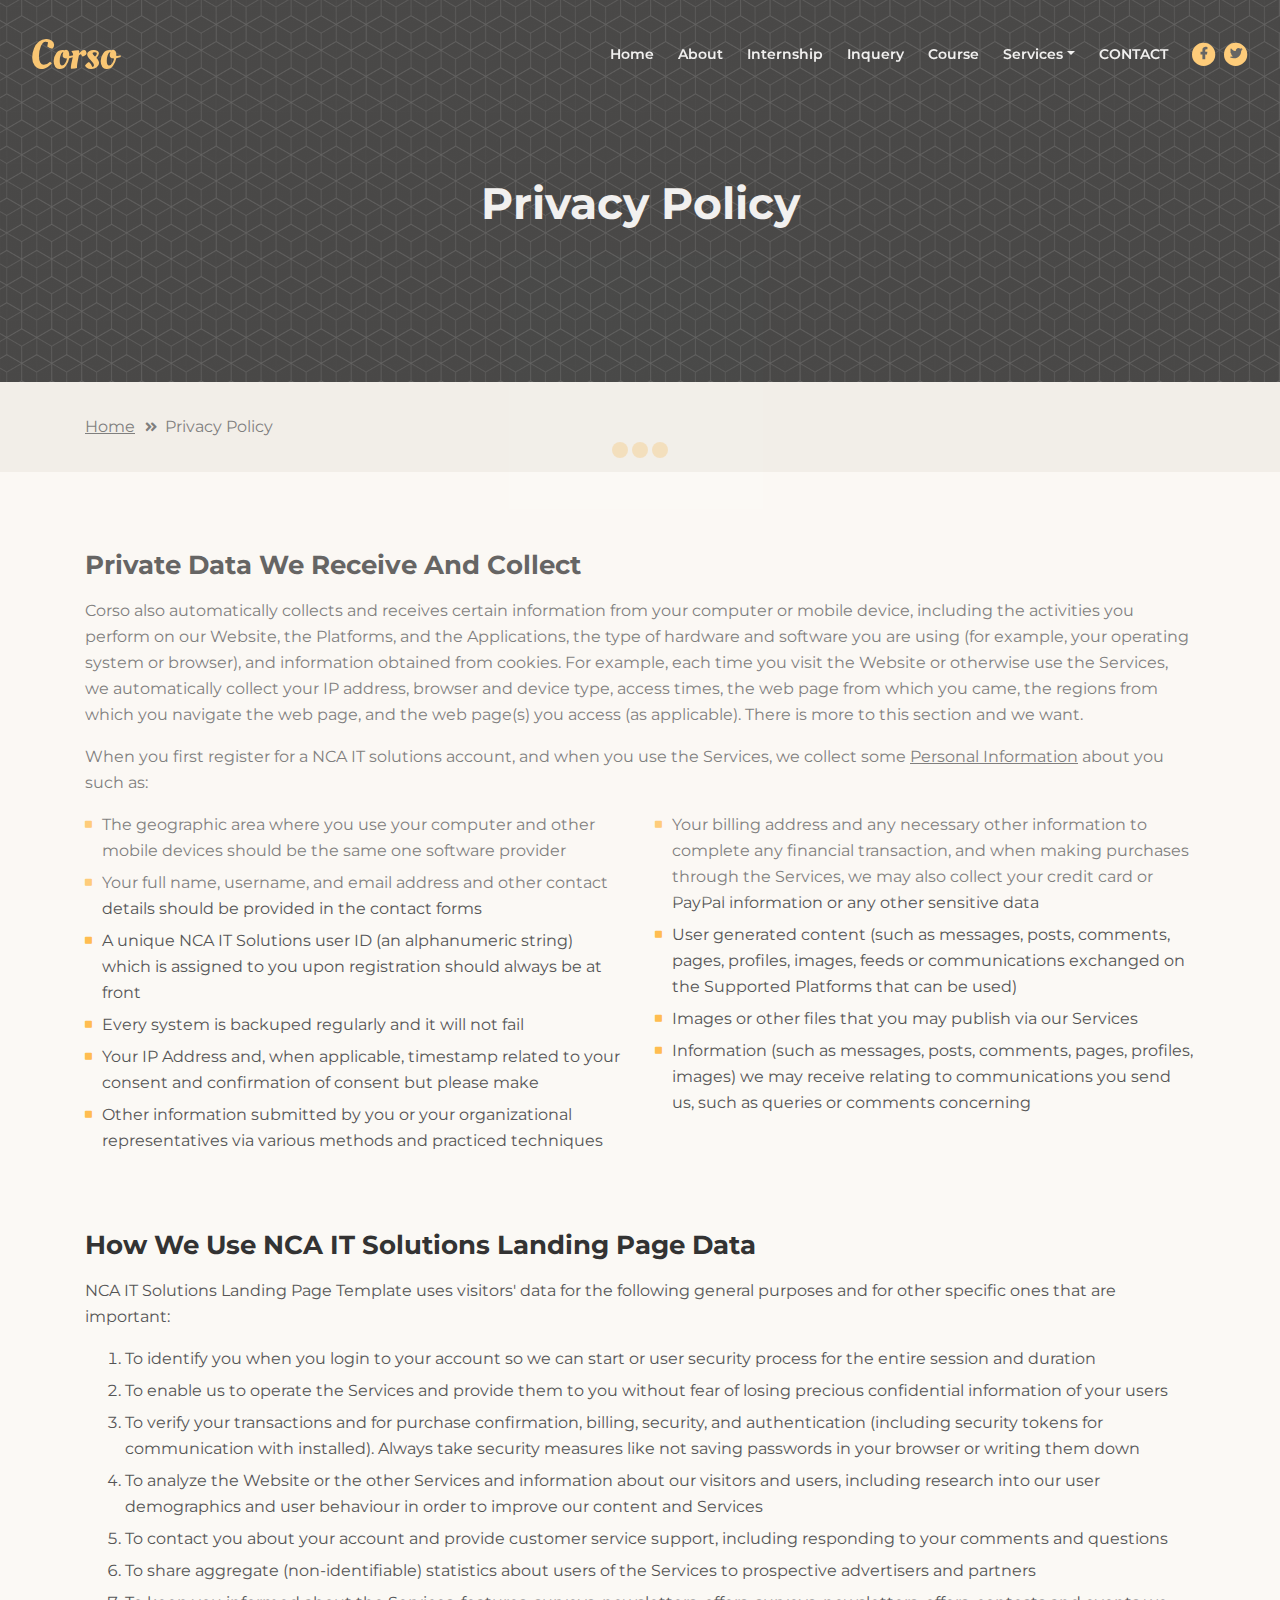
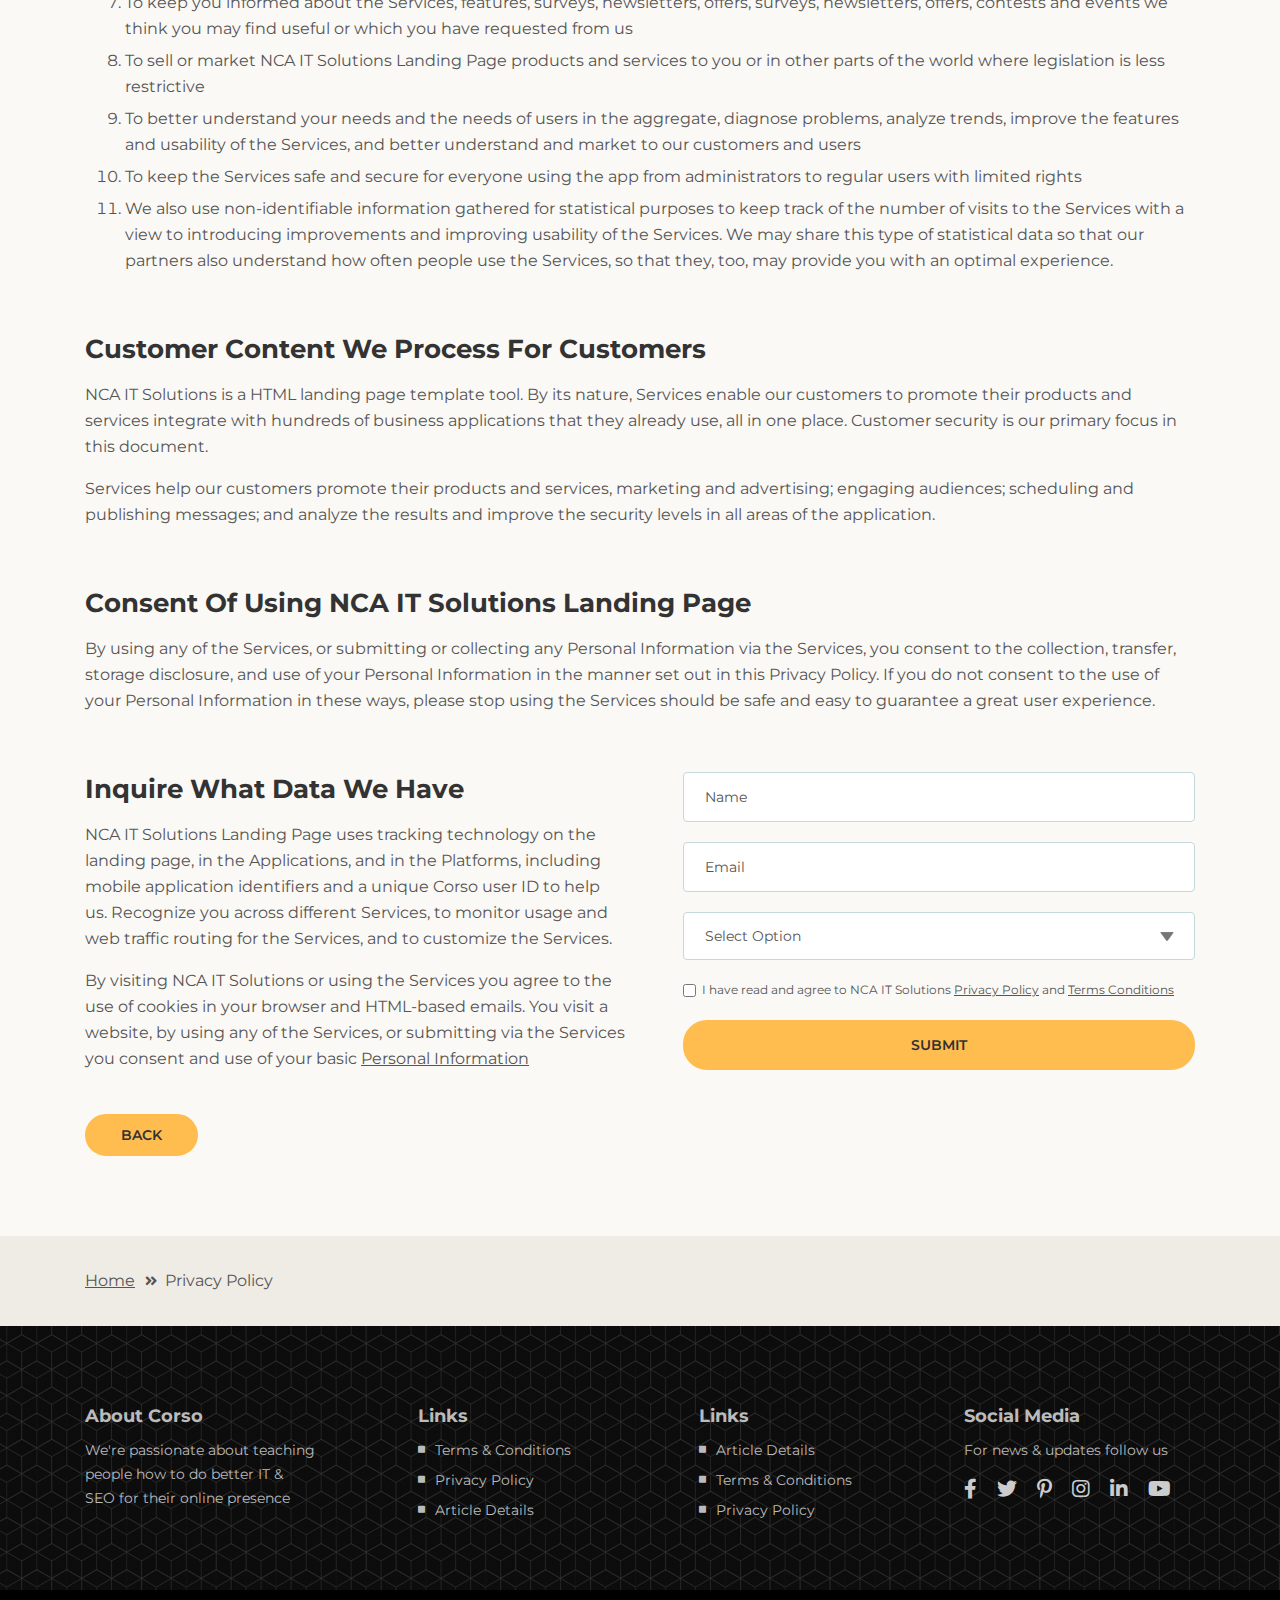
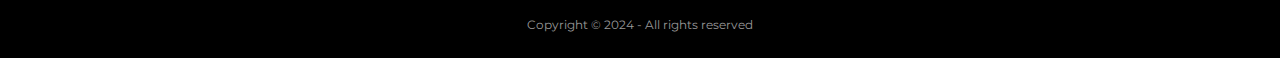
<file: privacy-policy.html>
<!DOCTYPE html>
<html lang="en">
<head>
    <meta charset="utf-8">
    <meta name="viewport" content="width=device-width, initial-scale=1, shrink-to-fit=no">
    
    <!-- SEO Meta Tags -->
    <meta name="description" content="Landing page template built with HTML and Bootstrap 4 for presenting training courses, classes, workshops and for convincing visitors to register using the form.">
    <meta name="author" content="Inovatik">

    <!-- OG Meta Tags to improve the way the post looks when you share the page on LinkedIn, Facebook, Google+ -->
	<meta property="og:site_name" content="" /> <!-- website name -->
	<meta property="og:site" content="" /> <!-- website link -->
	<meta property="og:title" content=""/> <!-- title shown in the actual shared post -->
	<meta property="og:description" content="" /> <!-- description shown in the actual shared post -->
	<meta property="og:image" content="" /> <!-- image link, make sure it's jpg -->
	<meta property="og:url" content="" /> <!-- where do you want your post to link to -->
	<meta property="og:type" content="article" />

    <!-- Website Title -->
    <title>NCA IT Solutions</title>
    
    <!-- Styles -->
    <link href="https://fonts.googleapis.com/css?family=Montserrat:400,400i,600,700,700i&display=swap" rel="stylesheet">
    <link href="css/bootstrap.css" rel="stylesheet">
    <link href="css/fontawesome-all.css" rel="stylesheet">
    <link href="css/swiper.css" rel="stylesheet">
	<link href="css/magnific-popup.css" rel="stylesheet">
	<link href="css/styles.css" rel="stylesheet">
	
	<!-- Favicon  -->
    <link rel="icon" href="images/favicon.png">
</head>
<body data-spy="scroll" data-target=".fixed-top">
    
    <!-- Preloader -->
	<div class="spinner-wrapper">
        <div class="spinner">
            <div class="bounce1"></div>
            <div class="bounce2"></div>
            <div class="bounce3"></div>
        </div>
    </div>
    <!-- end of preloader -->
    

    <!-- Navigation -->
    <nav class="navbar navbar-expand-lg navbar-dark navbar-custom fixed-top">

        <!-- Text Logo - Use this if you don't have a graphic logo -->
        <!-- <a class="navbar-brand logo-text page-scroll" href="index.html">Corso</a> -->

        <!-- Image Logo -->
        <a class="navbar-brand logo-image" href="index.html"><img src="images/logo.svg" alt="alternative"></a>
        
        <!-- Mobile Menu Toggle Button -->
        <button class="navbar-toggler" type="button" data-toggle="collapse" data-target="#navbarsExampleDefault" aria-controls="navbarsExampleDefault" aria-expanded="false" aria-label="Toggle navigation">
            <span class="navbar-toggler-awesome fas fa-bars"></span>
            <span class="navbar-toggler-awesome fas fa-times"></span>
        </button>
        <!-- end of mobile menu toggle button -->

        <div class="collapse navbar-collapse" id="navbarsExampleDefault">
            <ul class="navbar-nav ml-auto">
                <li class="nav-item">
                    <a class="nav-link page-scroll" href="index.html#register">Home <span class="sr-only">(current)</span></a>
                </li>
                <li class="nav-item">
                    <a class="nav-link page-scroll" href="index.html#register">About <span class="sr-only">(current)</span></a>
                </li>
                <li class="nav-item">
                    <a class="nav-link page-scroll" href="index.html#register">Internship <span class="sr-only">(current)</span></a>
                </li>
                <li class="nav-item">
                    <a class="nav-link page-scroll" href="index.html#register">Inquery <span class="sr-only">(current)</span></a>
                </li>
                <li class="nav-item">
                    <a class="nav-link page-scroll" href="index.html#description">Course</a>
                </li>

                <!-- Dropdown Menu -->          
                <li class="nav-item dropdown">
                    <a class="nav-link dropdown-toggle page-scroll" href="index.html#date" id="navbarDropdown" role="button" aria-haspopup="true" aria-expanded="false">Services</a>
                    <div class="dropdown-menu" aria-labelledby="navbarDropdown">
                        <a class="dropdown-item" href="article-details.html"><span class="item-text">Web Devlopment</span></a>
                        <div class="dropdown-divider"></div>
                        <a class="dropdown-item" href="terms-conditions.html"><span class="item-text">Digital Marketing</span></a>
                        <div class="dropdown-divider"></div>
                        <a class="dropdown-item" href="privacy-policy.html"><span class="item-text">CHAT GPT</span></a>
                    </div>
                </li>
                <!-- end of dropdown menu -->

                <li class="nav-item">
                    <a class="nav-link page-scroll" href="index.html#contact">CONTACT</a>
                </li>
            </ul>
            <span class="nav-item social-icons">
                <span class="fa-stack">
                    <a href="#your-link">
                        <i class="fas fa-circle fa-stack-2x"></i>
                        <i class="fab fa-facebook-f fa-stack-1x"></i>
                    </a>
                </span>
                <span class="fa-stack">
                    <a href="#your-link">
                        <i class="fas fa-circle fa-stack-2x"></i>
                        <i class="fab fa-twitter fa-stack-1x"></i>
                    </a>
                </span>
            </span>
        </div>
    </nav> <!-- end of navbar -->
    <!-- end of navigation -->


    <!-- Header -->
    <header id="header" class="ex-header">
        <div class="container">
            <div class="row">
                <div class="col-md-12">
                    <h1 class="white">Privacy Policy</h1>
                </div> <!-- end of col -->
            </div> <!-- end of row -->
        </div> <!-- end of container -->
    </header> <!-- end of ex-header -->
    <!-- end of header -->


    <!-- Breadcrumbs -->
    <div class="ex-basic-1">
        <div class="container">
            <div class="row">
                <div class="col-lg-12">
                    <div class="breadcrumbs">
                        <a href="index.html">Home</a><i class="fa fa-angle-double-right"></i><span>Privacy Policy</span>
                    </div> <!-- end of breadcrumbs -->
                </div> <!-- end of col -->
            </div> <!-- end of row -->
        </div> <!-- end of container -->
    </div> <!-- end of ex-basic-1 -->
    <!-- end of breadcrumbs -->


    <!-- Privacy Content -->
    <div class="ex-basic-2">
        <div class="container">
            <div class="row">
                <div class="col-lg-12">
                    <div class="text-container">
                        <h3>Private Data We Receive And Collect</h3>
                        <p>Corso also automatically collects and receives certain information from your computer or mobile device, including the activities you perform on our Website, the Platforms, and the Applications, the type of hardware and software you are using (for example, your operating system or browser), and information obtained from cookies. For example, each time you visit the Website or otherwise use the Services, we automatically collect your IP address, browser and device type, access times, the web page from which you came, the regions from which you navigate the web page, and the web page(s) you access (as applicable). There is more to this section and we want.</p>
                        <p>When you first register for a NCA IT solutions account, and when you use the Services, we collect some <a href="#your-link">Personal Information</a> about you such as:</p>
                        <div class="row">
                            <div class="col-md-6">
                                <ul class="list-unstyled li-space-lg">
                                    <li class="media">
                                        <i class="fas fa-square"></i>
                                        <div class="media-body">The geographic area where you use your computer and other mobile devices should be the same one software provider</div>
                                    </li>
                                    <li class="media">
                                        <i class="fas fa-square"></i>
                                        <div class="media-body">Your full name, username, and email address and other contact details should be provided in the contact forms</div>
                                    </li>
                                    <li class="media">
                                        <i class="fas fa-square"></i>
                                        <div class="media-body">A unique NCA IT Solutions user ID (an alphanumeric string) which is assigned to you upon registration should always be at front</div>
                                    </li>
                                    <li class="media">
                                        <i class="fas fa-square"></i>
                                        <div class="media-body">Every system is backuped regularly and it will not fail</div>
                                    </li>
                                    <li class="media">
                                        <i class="fas fa-square"></i>
                                        <div class="media-body">Your IP Address and, when applicable, timestamp related to your consent and confirmation of consent but please make</div>
                                    </li>
                                    <li class="media">
                                        <i class="fas fa-square"></i>
                                        <div class="media-body">Other information submitted by you or your organizational representatives via various methods and practiced techniques</div>
                                    </li>
                                </ul>
                            </div> <!-- end of col -->

                            <div class="col-md-6">
                                <ul class="list-unstyled li-space-lg">
                                    <li class="media">
                                        <i class="fas fa-square"></i>
                                        <div class="media-body">Your billing address and any necessary other information to complete any financial transaction, and when making purchases through the Services, we may also collect your credit card or PayPal information or any other sensitive data</div>
                                    </li>
                                    <li class="media">
                                        <i class="fas fa-square"></i>
                                        <div class="media-body">User generated content (such as messages, posts, comments, pages, profiles, images, feeds or communications exchanged on the Supported Platforms that can be used)</div>
                                    </li>
                                    <li class="media">
                                        <i class="fas fa-square"></i>
                                        <div class="media-body">Images or other files that you may publish via our Services</div>
                                    </li>
                                    <li class="media">
                                        <i class="fas fa-square"></i>
                                        <div class="media-body">Information (such as messages, posts, comments, pages, profiles, images) we may receive relating to communications you send us, such as queries or comments concerning</div>
                                    </li>
                                </ul>
                            </div> <!-- end of col -->
                        </div> <!-- end of row -->
                    </div> <!-- end of text-container-->
                    
                    <div class="text-container">
                        <h3>How We Use NCA IT Solutions Landing Page Data</h3>
                        <p>NCA IT Solutions Landing Page Template uses visitors' data for the following general purposes and for other specific ones that are important:</p>
                        <ol class="li-space-lg">
                            <li>To identify you when you login to your account so we can start or user security process for the entire session and duration</li>
                            <li>To enable us to operate the Services and provide them to you without fear of losing precious confidential information of your users</li>
                            <li>To verify your transactions and for purchase confirmation, billing, security, and authentication (including security tokens for communication with installed). Always take security measures like not saving passwords in your browser or writing them down</li>
                            <li>To analyze the Website or the other Services and information about our visitors and users, including research into our user demographics and user behaviour in order to improve our content and Services</li>
                            <li>To contact you about your account and provide customer service support, including responding to your comments and questions</li>
                            <li>To share aggregate (non-identifiable) statistics about users of the Services to prospective advertisers and partners</li>
                            <li>To keep you informed about the Services, features, surveys, newsletters, offers, surveys, newsletters, offers, contests and events we think you may find useful or which you have requested from us</li>
                            <li>To sell or market NCA IT Solutions Landing Page products and services to you or in other parts of the world where legislation is less restrictive</li>
                            <li>To better understand your needs and the needs of users in the aggregate, diagnose problems, analyze trends, improve the features and usability of the Services, and better understand and market to our customers and users</li>
                            <li>To keep the Services safe and secure for everyone using the app from administrators to regular users with limited rights</li>
                            <li>We also use non-identifiable information gathered for statistical purposes to keep track of the number of visits to the Services with a view to introducing improvements and improving usability of the Services. We may share this type of statistical data so that our partners also understand how often people use the Services, so that they, too, may provide you with an optimal experience.</li>
                        </ol>
                    </div> <!-- end of text-container -->

                    <div class="text-container">
                        <h3>Customer Content We Process For Customers</h3>
                        <p>NCA IT Solutions is a HTML landing page template tool. By its nature, Services enable our customers to promote their products and services integrate with hundreds of business applications that they already use, all in one place. Customer security is our primary focus in this document.</p>
                        <p>Services help our customers promote their products and services, marketing and advertising; engaging audiences; scheduling and publishing messages; and analyze the results and improve the security levels in all areas of the application.</p>
                    </div> <!-- end of text container -->

                    <div class="text-container">
                        <h3>Consent Of Using NCA IT Solutions Landing Page</h3>
					    <p>By using any of the Services, or submitting or collecting any Personal Information via the Services, you consent to the collection, transfer, storage disclosure, and use of your Personal Information in the manner set out in this Privacy Policy. If you do not consent to the use of your Personal Information in these ways, please stop using the Services should be safe and easy to guarantee a great user experience.</p>
                    </div> <!-- end of text-container -->
                                       
                    <div class="row">
                        <div class="col-md-6">
                            <div class="text-container last">
                                <h3>Inquire What Data We Have</h3>
                                <p>NCA IT Solutions Landing Page uses tracking technology on the landing page, in the Applications, and in the Platforms, including mobile application identifiers and a unique Corso user ID to help us. Recognize you across different Services, to monitor usage and web traffic routing for the Services, and to customize the Services.</p>
                                <p>By visiting NCA IT Solutions or using the Services you agree to the use of cookies in your browser and HTML-based emails. You visit a website, by using any of the Services, or submitting via the Services you consent and use of your basic <a href="#your-link">Personal Information</a></p>
                            </div> <!-- end of text container -->
                        </div> <!-- end of col-->
                        <div class="col-md-6">

                            <!-- Privacy Form -->
                            <div class="form-container">
                                <form id="privacyForm" data-toggle="validator" data-focus="false">
                                    <div class="form-group">
                                        <input type="text" class="form-control-input" id="pname" required>
                                        <label class="label-control" for="pname">Name</label>
                                        <div class="help-block with-errors"></div>
                                    </div>
                                    <div class="form-group">
                                        <input type="email" class="form-control-input" id="pemail" required>
                                        <label class="label-control" for="pemail">Email</label>
                                        <div class="help-block with-errors"></div>
                                    </div>
                                    <div class="form-group">
                                        <select class="form-control-select" id="pselect" required>
                                            <option class="select-option" value="" disabled selected>Select Option</option>
                                            <option class="select-option" value="Delete data">Delete my data</option>
                                            <option class="select-option" value="Show me data">Show me my data</option>
                                        </select>
                                        <div class="help-block with-errors"></div>
                                    </div>
                                    <div class="form-group checkbox">
                                        <input type="checkbox" id="pterms" value="Agreed-to-Terms" required>I have read and agree to NCA IT Solutions <a href="privacy-policy.html">Privacy Policy</a> and <a href="terms-conditions.html">Terms Conditions</a>
                                        <div class="help-block with-errors"></div>
                                    </div>
                                    <div class="form-group">
                                        <button type="submit" class="form-control-submit-button">SUBMIT</button>
                                    </div>
                                    <div class="form-message">
                                        <div id="pmsgSubmit" class="h3 text-center hidden"></div>
                                    </div>
                                </form>
                            </div> <!-- end of form container -->
                            <!-- end of privacy form -->

                        </div> <!-- end of col--> 
                    </div> <!-- end of row -->
                    <a class="btn-solid-reg" href="index.html">BACK</a>
                </div> <!-- end of col-->
            </div> <!-- end of row -->
        </div> <!-- end of container -->
    </div> <!-- end of ex-basic-2 -->
    <!-- end of privacy content -->


    <!-- Breadcrumbs -->
    <div class="ex-basic-1">
        <div class="container">
            <div class="row">
                <div class="col-lg-12">
                    <div class="breadcrumbs">
                        <a href="index.html">Home</a><i class="fa fa-angle-double-right"></i><span>Privacy Policy</span>
                    </div> <!-- end of breadcrumbs -->
                </div> <!-- end of col -->
            </div> <!-- end of row -->
        </div> <!-- end of container -->
    </div> <!-- end of ex-basic-1 -->
    <!-- end of breadcrumbs -->

    
    <!-- Footer -->
    <div class="footer">
        <div class="container">
            <div class="row">
                <div class="col-md-3">
                    <div class="footer-col first">
                        <h5>About Corso</h5>
                        <p class="p-small">We're passionate about teaching people how to do better IT & SEO for their online presence</p>
                    </div>
                </div> <!-- end of col -->
                <div class="col-md-3">
                    <div class="footer-col second">
                        <h5>Links</h5>
                        <ul class="list-unstyled li-space-lg p-small">
                            <li class="media">
                                <i class="fas fa-square"></i>
                                <div class="media-body"><a href="terms-conditions.html">Terms & Conditions</a></div>
                            </li>
                            <li class="media">
                                <i class="fas fa-square"></i>
                                <div class="media-body"><a href="privacy-policy.html">Privacy Policy</a></div>
                            </li>
                            <li class="media">
                                <i class="fas fa-square"></i>
                                <div class="media-body"><a href="article-details.html">Article Details</a></div>
                            </li>
                        </ul>
                    </div>
                </div> <!-- end of col -->
                <div class="col-md-3">
                    <div class="footer-col third">
                        <h5>Links</h5>
                        <ul class="list-unstyled li-space-lg p-small">
                            <li class="media">
                                <i class="fas fa-square"></i>
                                <div class="media-body"><a href="article-details.html">Article Details</a></div>
                            </li>
                            <li class="media">
                                <i class="fas fa-square"></i>
                                <div class="media-body"><a href="terms-conditions.html">Terms & Conditions</a></div>
                            </li>
                            <li class="media">
                                <i class="fas fa-square"></i>
                                <div class="media-body"><a href="privacy-policy.html">Privacy Policy</a></div>
                            </li>
                        </ul>
                    </div>
                </div> <!-- end of col -->
                <div class="col-md-3">
                    <div class="footer-col fourth">
                        <h5>Social Media</h5>
                        <p class="p-small">For news & updates follow us</p>
                        <a href="#your-link">
                            <i class="fab fa-facebook-f"></i>
                        </a>
                        <a href="#your-link">
                            <i class="fab fa-twitter"></i>
                        </a>
                        <a href="#your-link">
                            <i class="fab fa-pinterest-p"></i>
                        </a>
                        <a href="#your-link">
                            <i class="fab fa-instagram"></i>
                        </a>
                        <a href="#your-link">
                            <i class="fab fa-linkedin-in"></i>
                        </a>
                        <a href="#your-link">
                            <i class="fab fa-youtube"></i>
                        </a>
                    </div> 
                </div> <!-- end of col -->
            </div> <!-- end of row -->
        </div> <!-- end of container -->
    </div> <!-- end of footer -->  
    <!-- end of footer -->


    <!-- Copyright -->
    <div class="copyright">
        <div class="container">
            <div class="row">
                <div class="col-lg-12">
                    <p class="p-small">Copyright © 2024 - All rights reserved</p>
                    
                </div> <!-- end of col -->
            </div> <!-- enf of row -->
        </div> <!-- end of container -->
    </div> <!-- end of copyright --> 
    <!-- end of copyright -->
    
    	
    <!-- Scripts -->
    <script src="js/jquery.min.js"></script> <!-- jQuery for Bootstrap's JavaScript plugins -->
    <script src="js/popper.min.js"></script> <!-- Popper tooltip library for Bootstrap -->
    <script src="js/bootstrap.min.js"></script> <!-- Bootstrap framework -->
    <script src="js/jquery.easing.min.js"></script> <!-- jQuery Easing for smooth scrolling between anchors -->
    <script src="js/jquery.countdown.min.js"></script> <!-- The Final Countdown plugin for jQuery -->
    <script src="js/swiper.min.js"></script> <!-- Swiper for image and text sliders -->
    <script src="js/jquery.magnific-popup.js"></script> <!-- Magnific Popup for lightboxes -->
    <script src="js/validator.min.js"></script> <!-- Validator.js - Bootstrap plugin that validates forms -->
    <script src="js/scripts.js"></script> <!-- Custom scripts -->
</body>
</html>
</file>
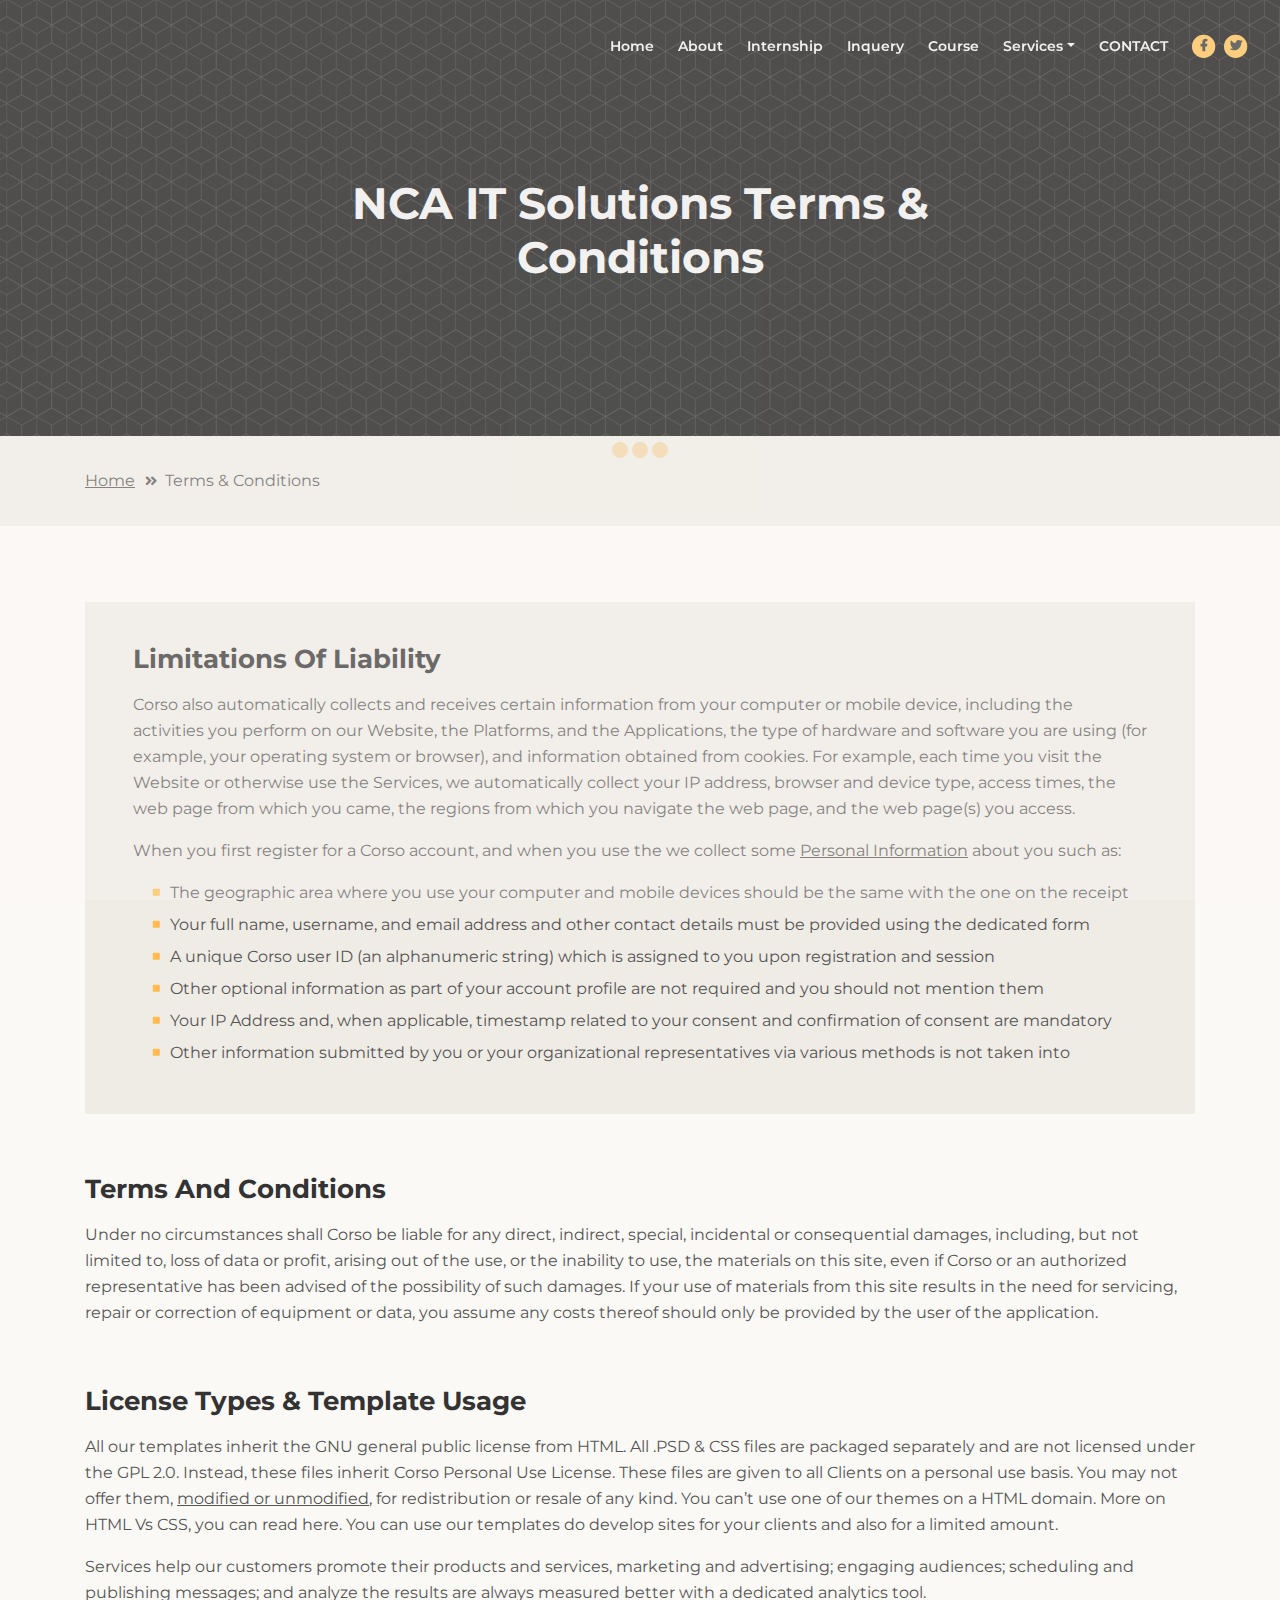
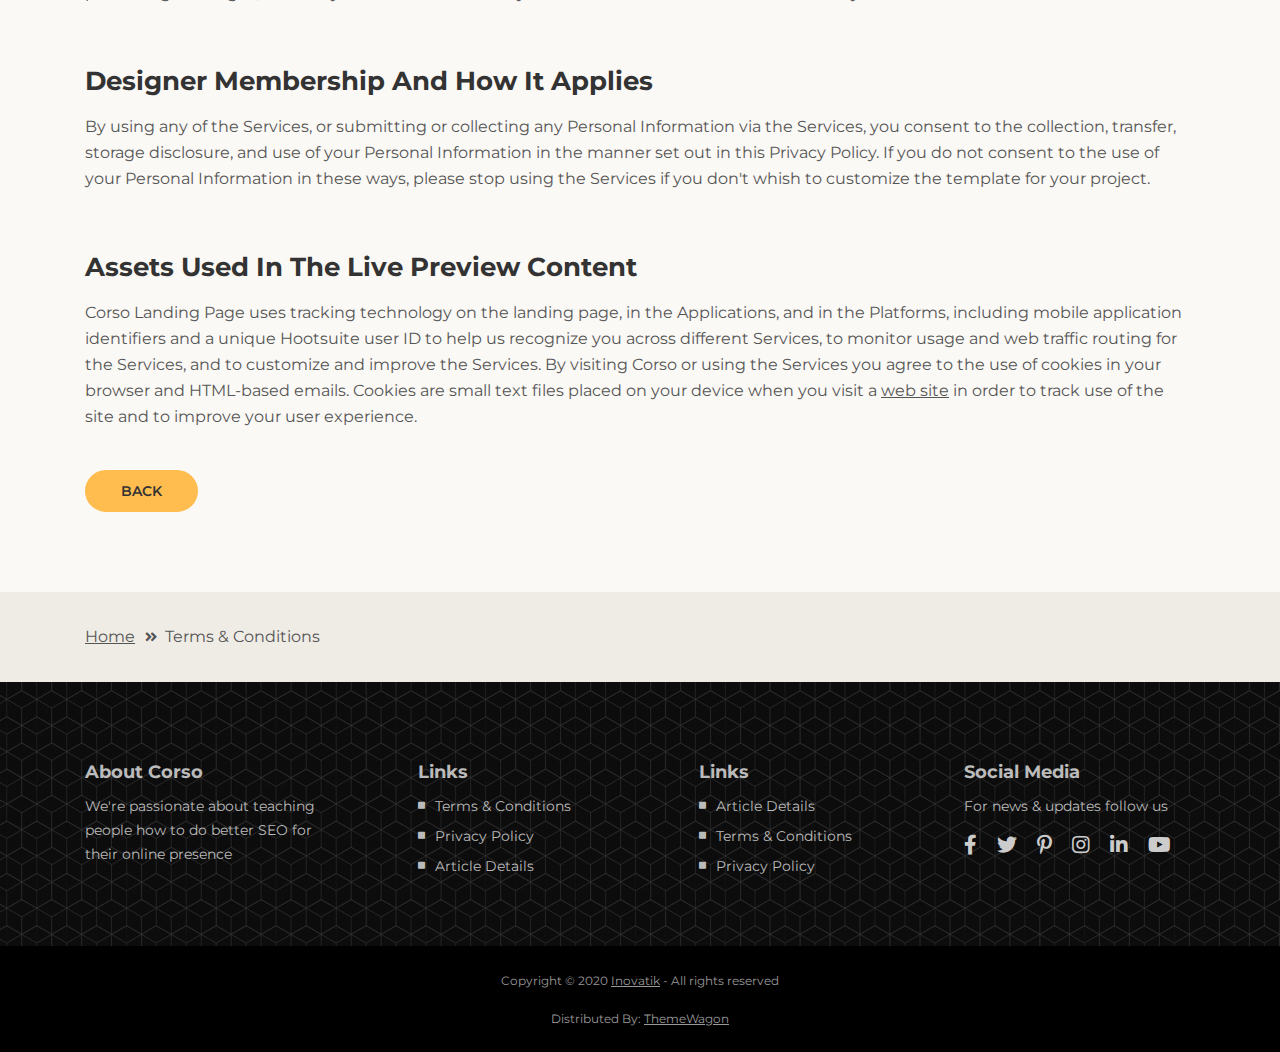
<file: terms-conditions.html>
<!DOCTYPE html>
<html lang="en">
<head>
    <meta charset="utf-8">
    <meta name="viewport" content="width=device-width, initial-scale=1, shrink-to-fit=no">
    
    <!-- SEO Meta Tags -->
    <meta name="description" content="Landing page template built with HTML and Bootstrap 4 for presenting training courses, classes, workshops and for convincing visitors to register using the form.">
    <meta name="author" content="Inovatik">

    <!-- OG Meta Tags to improve the way the post looks when you share the page on LinkedIn, Facebook, Google+ -->
	<meta property="og:site_name" content="" /> <!-- website name -->
	<meta property="og:site" content="" /> <!-- website link -->
	<meta property="og:title" content=""/> <!-- title shown in the actual shared post -->
	<meta property="og:description" content="" /> <!-- description shown in the actual shared post -->
	<meta property="og:image" content="" /> <!-- image link, make sure it's jpg -->
	<meta property="og:url" content="" /> <!-- where do you want your post to link to -->
	<meta property="og:type" content="article" />

    <!-- Website Title -->
    <title>NCA IT Solutions</title>
    
    <!-- Styles -->
    <link href="https://fonts.googleapis.com/css?family=Montserrat:400,400i,600,700,700i&display=swap" rel="stylesheet">
    <link href="css/bootstrap.css" rel="stylesheet">
    <link href="css/fontawesome-all.css" rel="stylesheet">
    <link href="css/swiper.css" rel="stylesheet">
	<link href="css/magnific-popup.css" rel="stylesheet">
	<link href="css/styles.css" rel="stylesheet">
	
	<!-- Favicon  -->
    <link rel="icon" href="images/favicon.png">
</head>
<body data-spy="scroll" data-target=".fixed-top">
    
    <!-- Preloader -->
	<div class="spinner-wrapper">
        <div class="spinner">
            <div class="bounce1"></div>
            <div class="bounce2"></div>
            <div class="bounce3"></div>
        </div>
    </div>
    <!-- end of preloader -->
    

    <!-- Navigation -->
    <nav class="navbar navbar-expand-lg navbar-dark navbar-custom fixed-top">

        <!-- Text Logo - Use this if you don't have a graphic logo -->
        <!-- <a class="navbar-brand logo-text page-scroll" href="index.html">Corso</a> -->

        <!-- Image Logo -->
        <!-- <a class="navbar-brand logo-image" href="index.html"><img src="images/logo.svg" alt="alternative"></a> -->
        
        <!-- Mobile Menu Toggle Button -->
        <button class="navbar-toggler" type="button" data-toggle="collapse" data-target="#navbarsExampleDefault" aria-controls="navbarsExampleDefault" aria-expanded="false" aria-label="Toggle navigation">
            <span class="navbar-toggler-awesome fas fa-bars"></span>
            <span class="navbar-toggler-awesome fas fa-times"></span>
        </button>
        <!-- end of mobile menu toggle button -->

        <div class="collapse navbar-collapse" id="navbarsExampleDefault">
            <ul class="navbar-nav ml-auto">
                <li class="nav-item">
                    <a class="nav-link page-scroll" href="index.html#register">Home<span class="sr-only">(current)</span></a>
                </li>
                <li class="nav-item">
                    <a class="nav-link page-scroll" href="index.html#register">About <span class="sr-only">(current)</span></a>
                </li>
                <li class="nav-item">
                    <a class="nav-link page-scroll" href="index.html#register">Internship <span class="sr-only">(current)</span></a>
                </li>
                <li class="nav-item">
                    <a class="nav-link page-scroll" href="index.html#register">Inquery <span class="sr-only">(current)</span></a>
                </li>
                <li class="nav-item">
                    <a class="nav-link page-scroll" href="index.html#description">Course</a>
                </li>

                <!-- Dropdown Menu -->          
                <li class="nav-item dropdown">
                    <a class="nav-link dropdown-toggle page-scroll" href="index.html#date" id="navbarDropdown" role="button" aria-haspopup="true" aria-expanded="false">Services</a>
                    <div class="dropdown-menu" aria-labelledby="navbarDropdown">
                        <a class="dropdown-item" href="article-details.html"><span class="item-text">Web Development</span></a>
                        <div class="dropdown-divider"></div>
                        <a class="dropdown-item" href="terms-conditions.html"><span class="item-text">Digital Marketing</span></a>
                        <div class="dropdown-divider"></div>
                        <a class="dropdown-item" href="privacy-policy.html"><span class="item-text">CHAT GPT</span></a>
                    </div>
                </li>
                <!-- end of dropdown menu -->

                <li class="nav-item">
                    <a class="nav-link page-scroll" href="index.html#contact">CONTACT</a>
                </li>
            </ul>
            <span class="nav-item social-icons">
                <span class="fa-stack">
                    <a href="#your-link">
                        <i class="fas fa-circle fa-stack-2x"></i>
                        <i class="fab fa-facebook-f fa-stack-1x"></i>
                    </a>
                </span>
                <span class="fa-stack">
                    <a href="#your-link">
                        <i class="fas fa-circle fa-stack-2x"></i>
                        <i class="fab fa-twitter fa-stack-1x"></i>
                    </a>
                </span>
            </span>
        </div>
    </nav> <!-- end of navbar -->
    <!-- end of navigation -->


    <!-- Header -->
    <header id="header" class="ex-header">
        <div class="container">
            <div class="row">
                <div class="col-lg-12">
                    <h1 class="white">NCA IT Solutions Terms & Conditions</h1>
                </div> <!-- end of col -->
            </div> <!-- end of row -->
        </div> <!-- end of container -->
    </header> <!-- end of ex-header -->
    <!-- end of header -->


    <!-- Breadcrumbs -->
    <div class="ex-basic-1">
        <div class="container">
            <div class="row">
                <div class="col-lg-12">
                    <div class="breadcrumbs">
                        <a href="index.html">Home</a><i class="fa fa-angle-double-right"></i><span>Terms & Conditions</span>
                    </div> <!-- end of breadcrumbs -->
                </div> <!-- end of col -->
            </div> <!-- end of row -->
        </div> <!-- end of container -->
    </div> <!-- end of ex-basic-1 -->
    <!-- end of breadcrumbs -->


    <!-- Terms Content -->
    <div class="ex-basic-2">
        <div class="container">
            <div class="row">
                <div class="col-lg-12">
                    <div class="text-container dark">
                        <h3>Limitations Of Liability</h3>
                        <p>Corso also automatically collects and receives certain information from your computer or mobile device, including the activities you perform on our Website, the Platforms, and the Applications, the type of hardware and software you are using (for example, your operating system or browser), and information obtained from cookies. For example, each time you visit the Website or otherwise use the Services, we automatically collect your IP address, browser and device type, access times, the web page from which you came, the regions from which you navigate the web page, and the web page(s) you access.</p>
                        <p>When you first register for a Corso account, and when you use the we collect some <a href="#your-link">Personal Information</a> about you such as:</p>
                        <ul class="list-unstyled li-space-lg indent">
                            <li class="media">
                                <i class="fas fa-square"></i>
                                <div class="media-body">The geographic area where you use your computer and mobile devices should be the same with the one on the receipt</div>
                            </li>
                            <li class="media">
                                <i class="fas fa-square"></i>
                                <div class="media-body">Your full name, username, and email address and other contact details must be provided using the dedicated form</div>
                            </li>
                            <li class="media">
                                <i class="fas fa-square"></i>
                                <div class="media-body">A unique Corso user ID (an alphanumeric string) which is assigned to you upon registration and session</div>
                            </li>
                            <li class="media">
                                <i class="fas fa-square"></i>
                                <div class="media-body">Other optional information as part of your account profile are not required and you should not mention them</div>
                            </li>
                            <li class="media">
                                <i class="fas fa-square"></i>
                                <div class="media-body">Your IP Address and, when applicable, timestamp related to your consent and confirmation of consent are mandatory</div>
                            </li>
                            <li class="media">
                                <i class="fas fa-square"></i>
                                <div class="media-body">Other information submitted by you or your organizational representatives via various methods is not taken into</div>
                            </li>
                        </ul>
                    </div> <!-- end of text-container -->
                    
                    <div class="text-container">
                        <h3>Terms And Conditions</h3>
                        <p>Under no circumstances shall Corso be liable for any direct, indirect, special, incidental or consequential damages, including, but not limited to, loss of data or profit, arising out of the use, or the inability to use, the materials on this site, even if Corso or an authorized representative has been advised of the possibility of such damages. If your use of materials from this site results in the need for servicing, repair or correction of equipment or data, you assume any costs thereof should only be provided by the user of the application.</p>
                    </div> <!-- end of text-container -->

                    <div class="text-container">
                        <h3>License Types & Template Usage</h3>
                        <p>All our templates inherit the GNU general public license from HTML. All .PSD & CSS files are packaged separately and are not licensed under the GPL 2.0. Instead, these files inherit Corso Personal Use License. These files are given to all Clients on a personal use basis. You may not offer them, <a href="#your-link">modified or unmodified</a>, for redistribution or resale of any kind. You can’t use one of our themes on a HTML domain. More on HTML Vs CSS, you can read here. You can use our templates do develop sites for your clients and also for a limited amount.</p>
                        <p>Services help our customers promote their products and services, marketing and advertising; engaging audiences; scheduling and publishing messages; and analyze the results are always measured better with a dedicated analytics tool.</p>
                    </div> <!-- end of text-container -->

                    <div class="text-container">
                        <h3>Designer Membership And How It Applies</h3>
                        <p>By using any of the Services, or submitting or collecting any Personal Information via the Services, you consent to the collection, transfer, storage disclosure, and use of your Personal Information in the manner set out in this Privacy Policy. If you do not consent to the use of your Personal Information in these ways, please stop using the Services if you don't whish to customize the template for your project.</p>
                    </div> <!-- end of text-container -->
                    
                    <div class="text-container last">
                        <h3>Assets Used In The Live Preview Content</h3>
                        <p>Corso Landing Page uses tracking technology on the landing page, in the Applications, and in the Platforms, including mobile application identifiers and a unique Hootsuite user ID to help us recognize you across different Services, to monitor usage and web traffic routing for the Services, and to customize and improve the Services. By visiting Corso or using the Services you agree to the use of cookies in your browser and HTML-based emails. Cookies are small text files placed on your device when you visit a <a href="#your-link">web site</a> in order to track use of the site and to improve your user experience.</p>
                        <a class="btn-solid-reg" href="index.html">BACK</a>
                    </div> <!-- end of text-container -->
                </div>
            </div> <!-- end of row -->
        </div> <!-- end of container -->
    </div> <!-- end of ex-basic -->
    <!-- end of terms content -->

    
    <!-- Breadcrumbs -->
    <div class="ex-basic-1">
        <div class="container">
            <div class="row">
                <div class="col-lg-12">
                    <div class="breadcrumbs">
                        <a href="index.html">Home</a><i class="fa fa-angle-double-right"></i><span>Terms & Conditions</span>
                    </div> <!-- end of breadcrumbs -->
                </div> <!-- end of col -->
            </div> <!-- end of row -->
        </div> <!-- end of container -->
    </div> <!-- end of ex-basic-1 -->
    <!-- end of breadcrumbs -->


    <!-- Footer -->
    <div class="footer">
        <div class="container">
            <div class="row">
                <div class="col-md-3">
                    <div class="footer-col first">
                        <h5>About Corso</h5>
                        <p class="p-small">We're passionate about teaching people how to do better SEO for their online presence</p>
                    </div>
                </div> <!-- end of col -->
                <div class="col-md-3">
                    <div class="footer-col second">
                        <h5>Links</h5>
                        <ul class="list-unstyled li-space-lg p-small">
                            <li class="media">
                                <i class="fas fa-square"></i>
                                <div class="media-body"><a href="terms-conditions.html">Terms & Conditions</a></div>
                            </li>
                            <li class="media">
                                <i class="fas fa-square"></i>
                                <div class="media-body"><a href="privacy-policy.html">Privacy Policy</a></div>
                            </li>
                            <li class="media">
                                <i class="fas fa-square"></i>
                                <div class="media-body"><a href="article-details.html">Article Details</a></div>
                            </li>
                        </ul>
                    </div>
                </div> <!-- end of col -->
                <div class="col-md-3">
                    <div class="footer-col third">
                        <h5>Links</h5>
                        <ul class="list-unstyled li-space-lg p-small">
                            <li class="media">
                                <i class="fas fa-square"></i>
                                <div class="media-body"><a href="article-details.html">Article Details</a></div>
                            </li>
                            <li class="media">
                                <i class="fas fa-square"></i>
                                <div class="media-body"><a href="terms-conditions.html">Terms & Conditions</a></div>
                            </li>
                            <li class="media">
                                <i class="fas fa-square"></i>
                                <div class="media-body"><a href="privacy-policy.html">Privacy Policy</a></div>
                            </li>
                        </ul>
                    </div>
                </div> <!-- end of col -->
                <div class="col-md-3">
                    <div class="footer-col fourth">
                        <h5>Social Media</h5>
                        <p class="p-small">For news & updates follow us</p>
                        <a href="#your-link">
                            <i class="fab fa-facebook-f"></i>
                        </a>
                        <a href="#your-link">
                            <i class="fab fa-twitter"></i>
                        </a>
                        <a href="#your-link">
                            <i class="fab fa-pinterest-p"></i>
                        </a>
                        <a href="#your-link">
                            <i class="fab fa-instagram"></i>
                        </a>
                        <a href="#your-link">
                            <i class="fab fa-linkedin-in"></i>
                        </a>
                        <a href="#your-link">
                            <i class="fab fa-youtube"></i>
                        </a>
                    </div> 
                </div> <!-- end of col -->
            </div> <!-- end of row -->
        </div> <!-- end of container -->
    </div> <!-- end of footer -->  
    <!-- end of footer -->


    <!-- Copyright -->
    <div class="copyright">
        <div class="container">
            <div class="row">
                <div class="col-lg-12">
                    <p class="p-small">Copyright © 2020 <a href="https://inovatik.com">Inovatik</a> - All rights reserved</p>
                    <p class="p-small">Distributed By: <a href="https://themewagon.com" target="_blank">ThemeWagon</a></p>
                </div> <!-- end of col -->
            </div> <!-- enf of row -->
        </div> <!-- end of container -->
    </div> <!-- end of copyright --> 
    <!-- end of copyright -->
    
    	
    <!-- Scripts -->
    <script src="js/jquery.min.js"></script> <!-- jQuery for Bootstrap's JavaScript plugins -->
    <script src="js/popper.min.js"></script> <!-- Popper tooltip library for Bootstrap -->
    <script src="js/bootstrap.min.js"></script> <!-- Bootstrap framework -->
    <script src="js/jquery.easing.min.js"></script> <!-- jQuery Easing for smooth scrolling between anchors -->
    <script src="js/jquery.countdown.min.js"></script> <!-- The Final Countdown plugin for jQuery -->
    <script src="js/swiper.min.js"></script> <!-- Swiper for image and text sliders -->
    <script src="js/jquery.magnific-popup.js"></script> <!-- Magnific Popup for lightboxes -->
    <script src="js/validator.min.js"></script> <!-- Validator.js - Bootstrap plugin that validates forms -->
    <script src="js/scripts.js"></script> <!-- Custom scripts -->
</body>
</html>
</file>
<file: documentation/css/styles.css>
/**************************/
/*     General Styles     */
/**************************/
body {
	overflow-x: hidden;
	font: 400 15px/1.8em "Open Sans", sans-serif; 
}

p {
	font: 400 15px/1.7em "Open Sans", sans-serif; 
}

h1 {
	margin-bottom: 20px;
}

h3 {
	margin-top: 62px;
}

a {
	color: #2658d5;
	font-weight: 600;
	text-decoration: none;
}
 
a:hover {
	text-decoration: none;
}

hr {
	margin-top: 60px;
	margin-bottom: 40px;
}

pre.code-format {
	max-width: 1000px;
	line-height:1.7em;
	white-space: pre-wrap;       /* Since CSS 2.1 */
    white-space: -moz-pre-wrap;  /* Mozilla, since 1999 */
    white-space: -pre-wrap;      /* Opera 4-6 */
    white-space: -o-pre-wrap;    /* Opera 7 */
    word-wrap: break-word;       /* Internet Explorer 5.5+ */
	margin-top: 20px;
	margin-bottom: -5px;
}



/************************/
/*     Page Content     */
/************************/
#wrapper {
    padding-left: 0;
    -webkit-transition: all 0.5s ease;
    -moz-transition: all 0.5s ease;
    -o-transition: all 0.5s ease;
    transition: all 0.5s ease;
}

#wrapper.toggled {
    padding-left: 250px;
}

#sidebar-wrapper {
    z-index: 1000;
    position: fixed;
    left: 250px;
    width: 0;
    height: 100%;
    margin-left: -250px;
    overflow-y: auto;
    background: #000;
    -webkit-transition: all 0.5s ease;
    -moz-transition: all 0.5s ease;
    -o-transition: all 0.5s ease;
    transition: all 0.5s ease;
}

#sidebar-wrapper p {
	display: block;
	color: #fff;
	font-size: 22px;
	margin-left: 20px;
	margin-top: 40px;
}

#wrapper.toggled #sidebar-wrapper {
    width: 250px;
}

#page-content-wrapper {
    width: 100%;
    position: absolute;
    padding: 15px;
}

#page-content-wrapper .code {
	font: 400 14px/1.6em "Source Code Pro", sans-serif; 
	color: #c22525;
}

#page-content-wrapper hr {
	border-top: 1px solid #dfdfdf; 
}

#wrapper.toggled #page-content-wrapper {
    position: absolute;
    margin-right: -250px;
}

.separator {
	margin-bottom: 15px;
}

.footer {
	margin-top: 60px;
	color: grey;
}


/**************************/
/*     Sidebar Styles     */
/**************************/
.sidebar-nav {
    position: absolute;
    top: 0;
    width: 250px;
    margin: 0;
    padding: 0;
    list-style: none;
}

.sidebar-nav li {
    padding-top: 0.5rem;
    padding-bottom: 0.5rem;
}

.sidebar-nav li a {
    padding-left: 20px;
    line-height: 20px;
}

.sidebar-nav li a {
    display: inline-block;
    text-decoration: none;
    color: #999999;
}

.sidebar-nav li:hover {
    text-decoration: none;
    background: rgba(255,255,255,0.2);
}

.sidebar-nav li:hover a {
    color: #fff;
}

.sidebar-nav li a:active,
.sidebar-nav li a:focus {
	color: #fff;
}

.sidebar-nav > .sidebar-brand {
    font-size: 18px;
    line-height: 22px;
	margin-top: 140px;
	color: #fff;
	text-align: left;
}

.sidebar-nav > .sidebar-brand a {
    color: #999999;
}

.sidebar-nav > .sidebar-brand a:hover {
    color: #fff;
    background: none;
}


/*************************/
/*     Media Queries     */
/*************************/
@media(min-width:768px) {
    #wrapper {
        padding-left: 250px;
    }

    #wrapper.toggled {
        padding-left: 0;
    }

    #sidebar-wrapper {
        width: 250px;
    }

    #wrapper.toggled #sidebar-wrapper {
        width: 0;
    }

    #page-content-wrapper {
        padding: 20px;
        position: relative;
    }

    #wrapper.toggled #page-content-wrapper {
        position: relative;
        margin-right: 0;
    }
}
</file>
<file: css/styles.css>
/* Template: Corso - Free Training Course Landing Page Template
   Author: Inovatik
   Created: Nov 2019
   Description: Master CSS file
*/

/*****************************************
Table Of Contents:

01. General Styles
02. Preloader
03. Navigation
04. Header
05. Registration
06. Partners
07. Instructor
08. Description
09. Students
10. Details Lightbox
11. Video
12. Takeaways
13. Testimonials
14. Date
15. Newsletter
16. Contact
17. Footer
18. Copyright
19. Back To Top Button
20. Extra Pages
21. Media Queries
******************************************/

/*****************************************
Colors:
- Backgrounds - light gray #fbf9f5
- Backgrounds, buttons - yellow #ffbd50
- Headings text, navbar links - black #333
- Body text - dark gray #555
******************************************/


/******************************/
/*     01. General Styles     */
/******************************/
body,
html {
    width: 100%;
	height: 100%;
}

body, p {
	color: #555; 
	font: 400 1rem/1.625rem "Montserrat", sans-serif;
}

.p-large {
	font: 400 1.125rem/1.75rem "Montserrat", sans-serif;
}

.p-small {
	font: 400 0.875rem/1.5rem "Montserrat", sans-serif;
}

.p-heading {
	margin-bottom: 3.75rem;
}

h1 {
	color: #333;
	font: 700 2.75rem/3.375rem "Montserrat", sans-serif;
}

h2 {
	color: #333;
	font: 700 2.25rem/2.875rem "Montserrat", sans-serif;
}

h3 {
	color: #333;
	font: 700 1.625rem/2.125rem "Montserrat", sans-serif;
}

h4 {
	color: #333;
	font: 700 1.25rem/1.875rem "Montserrat", sans-serif;
}

h5 {
	color: #333;
	font: 700 1.125rem/1.75rem "Montserrat", sans-serif;
}

h6 {
	color: #333;
	font: 700 1rem/1.625rem "Montserrat", sans-serif;
}

.testimonial-text {
	font-style: italic;
}

.testimonial-author {
	font-weight: 700;
	font-size: 1rem;
	line-height: 1.625rem;
}

.li-space-lg li {
	margin-bottom: 0.375rem;
}

.indent {
	padding-left: 1.25rem;
}

a {
	color: #555;
	text-decoration: underline;
}

a:hover {
	color: #555;
	text-decoration: underline;
}

.white {
	color: #eee;
}

.btn-solid-reg {
	display: inline-block;
	padding: 1.1875rem 2.125rem 1.1875rem 2.125rem;
	border: 0.125rem solid #ffbd50;
	border-radius: 2rem;
	background-color: #ffbd50;
	color: #333;
	font: 600 0.875rem/0 "Montserrat", sans-serif;
	text-decoration: none;
	transition: all 0.2s;
}

.btn-solid-reg:hover {
	border: 0.125rem solid #333;
	background-color: transparent;
	color: #333;
	text-decoration: none;
}

.btn-solid-lg {
	display: inline-block;
	padding: 1.375rem 2.625rem 1.375rem 2.625rem;
	border: 0.125rem solid #ffbd50;
	border-radius: 2rem;
	background-color: #ffbd50;
	color: #333;
	font: 600 0.875rem/0 "Montserrat", sans-serif;
	text-decoration: none;
	transition: all 0.2s;
}

.btn-solid-lg:hover {
	border: 0.125rem solid #333;
	background-color: transparent;
	color: #333;
	text-decoration: none;
}

.btn-outline-reg {
	display: inline-block;
	padding: 1.1875rem 2.125rem 1.1875rem 2.125rem;
	border: 0.125rem solid #333;
	border-radius: 2rem;
	background-color: transparent;
	color: #333;
	font: 600 0.875rem/0 "Montserrat", sans-serif;
	text-decoration: none;
	transition: all 0.2s;
}

.btn-outline-reg:hover {
	border: 0.125rem solid #ffbd50;
	background-color: #ffbd50;
	color: #333;
	text-decoration: none;
}

.btn-outline-lg {
	display: inline-block;
	padding: 1.375rem 2.625rem 1.375rem 2.625rem;
	border: 0.125rem solid #333;
	border-radius: 2rem;
	background-color: transparent;
	color: #333;
	font: 600 0.875rem/0 "Montserrat", sans-serif;
	text-decoration: none;
	transition: all 0.2s;
}

.btn-outline-lg:hover {
	border: 0.125rem solid #ffbd50;
	background-color: #ffbd50;
	color: #333;
	text-decoration: none;
}

.btn-outline-sm {
	display: inline-block;
	padding: 1rem 1.625rem 0.875rem 1.625rem;
	border: 0.125rem solid #333;
	border-radius: 2rem;
	background-color: transparent;
	color: #333;
	font: 600 0.875rem/0 "Montserrat", sans-serif;
	text-decoration: none;
	transition: all 0.2s;
}

.btn-outline-sm:hover {
	border: 0.125rem solid #ffbd50;
	background-color: #ffbd50;
	color: #333;
	text-decoration: none;
}

.form-group {
	position: relative;
	margin-bottom: 1.25rem;
}

.form-group.has-error.has-danger {
	margin-bottom: 0.625rem;
}

.form-group.has-error.has-danger .help-block.with-errors ul {
	margin-top: 0.375rem;
}

.label-control {
	position: absolute;
	top: 0.87rem;
	left: 1.375rem;
	color: #555;
	opacity: 1;
	font: 400 0.875rem/1.375rem "Montserrat", sans-serif;
	cursor: text;
	transition: all 0.2s ease;
}

/* IE10+ hack to solve lower label text position compared to the rest of the browsers */
@media screen and (-ms-high-contrast: active), screen and (-ms-high-contrast: none) {  
	.label-control {
		top: 0.9375rem;
	}
}

.form-control-input:focus + .label-control,
.form-control-input.notEmpty + .label-control,
.form-control-textarea:focus + .label-control,
.form-control-textarea.notEmpty + .label-control {
	top: 0.125rem;
	opacity: 1;
	font-size: 0.75rem;
	font-weight: 700;
}

.form-control-input,
.form-control-select {
	display: block; /* needed for proper display of the label in Firefox, IE, Edge */
	width: 100%;
	padding-top: 1.0625rem;
	padding-bottom: 0.0625rem;
	padding-left: 1.3125rem;
	border: 1px solid #c4d8dc;
	border-radius: 0.25rem;
	background-color: #fff;
	color: #555;
	font: 400 0.875rem/1.875rem "Montserrat", sans-serif;
	transition: all 0.2s;
	-webkit-appearance: none; /* removes inner shadow on form inputs on ios safari */
}

.form-control-select {
	padding-top: 0.5rem;
	padding-bottom: 0.5rem;
	height: 3rem;
}

/* IE10+ hack to solve lower label text position compared to the rest of the browsers */
@media screen and (-ms-high-contrast: active), screen and (-ms-high-contrast: none) {  
	.form-control-input {
		padding-top: 1.25rem;
		padding-bottom: 0.75rem;
		line-height: 1.75rem;
	}

	.form-control-select {
		padding-top: 0.875rem;
		padding-bottom: 0.75rem;
		height: 3.125rem;
		line-height: 2.125rem;
	}
}

select {
    /* you should keep these first rules in place to maintain cross-browser behavior */
    -webkit-appearance: none;
	-moz-appearance: none;
	-ms-appearance: none;
    -o-appearance: none;
    appearance: none;
    background-image: url('../images/down-arrow.png');
    background-position: 96% 50%;
    background-repeat: no-repeat;
    outline: none;
}

select::-ms-expand {
    display: none; /* removes the ugly default down arrow on select form field in IE11 */
}

.form-control-textarea {
	display: block; /* used to eliminate a bottom gap difference between Chrome and IE/FF */
	width: 100%;
	height: 8rem; /* used instead of html rows to normalize height between Chrome and IE/FF */
	padding-top: 1.25rem;
	padding-left: 1.3125rem;
	border: 1px solid #c4d8dc;
	border-radius: 0.25rem;
	background-color: #fff;
	color: #555;
	font: 400 0.875rem/1.75rem "Montserrat", sans-serif;
	transition: all 0.2s;
}

.form-control-input:focus,
.form-control-select:focus,
.form-control-textarea:focus {
	border: 1px solid #a1a1a1;
	outline: none; /* Removes blue border on focus */
}

.form-control-input:hover,
.form-control-select:hover,
.form-control-textarea:hover {
	border: 1px solid #a1a1a1;
}

.checkbox {
	font-size: 0.75rem;
	line-height: 1.25rem;
}

input[type='checkbox'] {
	vertical-align: -15%;
	margin-right: 0.375rem;
}

/* IE10+ hack to raise checkbox field position compared to the rest of the browsers */
@media screen and (-ms-high-contrast: active), screen and (-ms-high-contrast: none) {  
	input[type='checkbox'] {
		vertical-align: -9%;
	}
}

.form-control-submit-button {
	display: inline-block;
	width: 100%;
	height: 3.125rem;
	border: 0.125rem solid #ffbd50;
	border-radius: 1.5rem;
	background-color: #ffbd50;
	color: #333;
	font: 600 0.875rem/0 "Montserrat", sans-serif;
	cursor: pointer;
	transition: all 0.2s;
}

.form-control-submit-button:hover {
	border: 0.125rem solid #333;
	background-color: transparent;
	color: #333;
}

/* Form Success And Error Message Formatting */
#rmsgSubmit.h3.text-center.tada.animated,
#nmsgSubmit.h3.text-center.tada.animated,
#cmsgSubmit.h3.text-center.tada.animated,
#pmsgSubmit.h3.text-center.tada.animated,
#rmsgSubmit.h3.text-center,
#nmsgSubmit.h3.text-center,
#cmsgSubmit.h3.text-center,
#pmsgSubmit.h3.text-center {
	display: block;
	margin-bottom: 0;
	color: #333;
	font-weight: 700;
	font-size: 1.125rem;
	line-height: 1rem;
}

.help-block.with-errors .list-unstyled {
	font-size: 0.75rem;
	line-height: 1.125rem;
	text-align: left;
}

.help-block.with-errors ul {
	margin-bottom: 0;
}
/* end of form success and error message formatting */

/* Form Success And Error Message Animation - Animate.css */
@-webkit-keyframes tada {
	from {
		-webkit-transform: scale3d(1, 1, 1);
		-ms-transform: scale3d(1, 1, 1);
		transform: scale3d(1, 1, 1);
	}
	10%, 20% {
		-webkit-transform: scale3d(.9, .9, .9) rotate3d(0, 0, 1, -3deg);
		-ms-transform: scale3d(.9, .9, .9) rotate3d(0, 0, 1, -3deg);
		transform: scale3d(.9, .9, .9) rotate3d(0, 0, 1, -3deg);
	}
	30%, 50%, 70%, 90% {
		-webkit-transform: scale3d(1.1, 1.1, 1.1) rotate3d(0, 0, 1, 3deg);
		-ms-transform: scale3d(1.1, 1.1, 1.1) rotate3d(0, 0, 1, 3deg);
		transform: scale3d(1.1, 1.1, 1.1) rotate3d(0, 0, 1, 3deg);
	}
	40%, 60%, 80% {
		-webkit-transform: scale3d(1.1, 1.1, 1.1) rotate3d(0, 0, 1, -3deg);
		-ms-transform: scale3d(1.1, 1.1, 1.1) rotate3d(0, 0, 1, -3deg);
		transform: scale3d(1.1, 1.1, 1.1) rotate3d(0, 0, 1, -3deg);
	}
	to {
		-webkit-transform: scale3d(1, 1, 1);
		-ms-transform: scale3d(1, 1, 1);
		transform: scale3d(1, 1, 1);
	}
}

@keyframes tada {
	from {
		-webkit-transform: scale3d(1, 1, 1);
		-ms-transform: scale3d(1, 1, 1);
		transform: scale3d(1, 1, 1);
	}
	10%, 20% {
		-webkit-transform: scale3d(.9, .9, .9) rotate3d(0, 0, 1, -3deg);
		-ms-transform: scale3d(.9, .9, .9) rotate3d(0, 0, 1, -3deg);
		transform: scale3d(.9, .9, .9) rotate3d(0, 0, 1, -3deg);
	}
	30%, 50%, 70%, 90% {
		-webkit-transform: scale3d(1.1, 1.1, 1.1) rotate3d(0, 0, 1, 3deg);
		-ms-transform: scale3d(1.1, 1.1, 1.1) rotate3d(0, 0, 1, 3deg);
		transform: scale3d(1.1, 1.1, 1.1) rotate3d(0, 0, 1, 3deg);
	}
	40%, 60%, 80% {
		-webkit-transform: scale3d(1.1, 1.1, 1.1) rotate3d(0, 0, 1, -3deg);
		-ms-transform: scale3d(1.1, 1.1, 1.1) rotate3d(0, 0, 1, -3deg);
		transform: scale3d(1.1, 1.1, 1.1) rotate3d(0, 0, 1, -3deg);
	}
	to {
		-webkit-transform: scale3d(1, 1, 1);
		-ms-transform: scale3d(1, 1, 1);
		transform: scale3d(1, 1, 1);
	}
}

.tada {
	-webkit-animation-name: tada;
	animation-name: tada;
}

.animated {
	-webkit-animation-duration: 1s;
	animation-duration: 1s;
	-webkit-animation-fill-mode: both;
	animation-fill-mode: both;
}
/* end of form success and error message animation - Animate.css */

/* Fade-move Animation For Details Lightbox - Magnific Popup */
/* at start */
.my-mfp-slide-bottom .zoom-anim-dialog {
	opacity: 0;
	transition: all 0.2s ease-out;
	-webkit-transform: translateY(-1.25rem) perspective(37.5rem) rotateX(10deg);
	-ms-transform: translateY(-1.25rem) perspective(37.5rem) rotateX(10deg);
	transform: translateY(-1.25rem) perspective(37.5rem) rotateX(10deg);
}

/* animate in */
.my-mfp-slide-bottom.mfp-ready .zoom-anim-dialog {
	opacity: 1;
	-webkit-transform: translateY(0) perspective(37.5rem) rotateX(0); 
	-ms-transform: translateY(0) perspective(37.5rem) rotateX(0); 
	transform: translateY(0) perspective(37.5rem) rotateX(0); 
}

/* animate out */
.my-mfp-slide-bottom.mfp-removing .zoom-anim-dialog {
	opacity: 0;
	-webkit-transform: translateY(-0.625rem) perspective(37.5rem) rotateX(10deg); 
	-ms-transform: translateY(-0.625rem) perspective(37.5rem) rotateX(10deg); 
	transform: translateY(-0.625rem) perspective(37.5rem) rotateX(10deg); 
}

/* dark overlay, start state */
.my-mfp-slide-bottom.mfp-bg {
	opacity: 0;
	transition: opacity 0.2s ease-out;
}

/* animate in */
.my-mfp-slide-bottom.mfp-ready.mfp-bg {
	opacity: 0.8;
}
/* animate out */
.my-mfp-slide-bottom.mfp-removing.mfp-bg {
	opacity: 0;
}
/* end of fade-move animation for details lightbox - magnific popup */

/* Fade Animation For Image Lightbox - Magnific Popup */
@-webkit-keyframes fadeIn {
	from {
		opacity: 0;
	}
	to {
		opacity: 1;
	}
}

@keyframes fadeIn {
	from {
		opacity: 0;
	}
	to {
		opacity: 1;
	}
}

.fadeIn {
	-webkit-animation: fadeIn 0.6s;
	animation: fadeIn 0.6s;
}

@-webkit-keyframes fadeOut {
	from {
		opacity: 1;
	}
	to {
		opacity: 0;
	}
}

@keyframes fadeOut {
	from {
		opacity: 1;
	}
	to {
		opacity: 0;
	}
}

.fadeOut {
	-webkit-animation: fadeOut 0.8s;
	animation: fadeOut 0.8s;
}
/* end of fade animation for details lightbox - magnific popup */


/*************************/
/*     02. Preloader     */
/*************************/
.spinner-wrapper {
	position: fixed;
	z-index: 999999;
	top: 0;
	right: 0;
	bottom: 0;
	left: 0;
	background: #fbf9f5;
}

.spinner {
	position: absolute;
	top: 50%; /* centers the loading animation vertically one the screen */
	left: 50%; /* centers the loading animation horizontally one the screen */
	width: 3.75rem;
	height: 1.25rem;
	margin: -0.625rem 0 0 -1.875rem; /* is width and height divided by two */ 
	text-align: center;
}

.spinner > div {
	display: inline-block;
	width: 1rem;
	height: 1rem;
	border-radius: 100%;
	background-color: #ffbd50;
	-webkit-animation: sk-bouncedelay 1.4s infinite ease-in-out both;
	animation: sk-bouncedelay 1.4s infinite ease-in-out both;
}

.spinner .bounce1 {
	-webkit-animation-delay: -0.32s;
	animation-delay: -0.32s;
}

.spinner .bounce2 {
	-webkit-animation-delay: -0.16s;
	animation-delay: -0.16s;
}

@-webkit-keyframes sk-bouncedelay {
	0%, 80%, 100% { -webkit-transform: scale(0); }
	40% { -webkit-transform: scale(1.0); }
}

@keyframes sk-bouncedelay {
	0%, 80%, 100% { 
		-webkit-transform: scale(0);
		-ms-transform: scale(0);
		transform: scale(0);
	} 40% { 
		-webkit-transform: scale(1.0);
		-ms-transform: scale(1.0);
		transform: scale(1.0);
	}
}


/**************************/
/*     03. Navigation     */
/**************************/
.navbar-custom {
	background-color: #fff;
	box-shadow: 0 0.0625rem 0.375rem 0 rgba(0, 0, 0, 0.04);
	font: 600 0.875rem/0.875rem "Montserrat", sans-serif;
	transition: all 0.2s;
}

.navbar-custom .navbar-brand.logo-image img {
    width: 5.5625rem;
	height: 1.875rem;
}

.navbar-custom .navbar-brand.logo-text {
	font: italic 600 2rem/1.5rem "Montserrat", sans-serif;
	color: #ffbd50;
	text-decoration: none;
}

.navbar-custom .navbar-nav {
	margin-top: 0.75rem;
	margin-bottom: 0.5rem;
}

.navbar-custom .nav-item .nav-link {
	padding: 0.625rem 0.75rem;
	color: #333;
	text-decoration: none;
	transition: all 0.2s ease;
}

.navbar-custom .nav-item .nav-link:hover,
.navbar-custom .nav-item .nav-link.active {
	color: #ffbd50;
}

/* Dropdown Menu */
.navbar-custom .dropdown:hover > .dropdown-menu {
	display: block; /* this makes the dropdown menu stay open while hovering it */
	min-width: auto;
	animation: fadeDropdown 0.2s; /* required for the fade animation */
}

@keyframes fadeDropdown {
    0% {
        opacity: 0;
    }

    100% {
        opacity: 1;
    }
}

.navbar-custom .dropdown-toggle:focus { /* removes dropdown outline on focus */
	outline: 0;
}

.navbar-custom .dropdown-menu {
	margin-top: 0;
	border: none;
	border-radius: 0.25rem;
	background-color: #fff;
}

.navbar-custom .dropdown-item {
	color: #333;
	text-decoration: none;
}

.navbar-custom .dropdown-item:hover {
	background-color: #fff;
}

.navbar-custom .dropdown-item .item-text {
	font: 600 0.875rem/0.875rem "Montserrat", sans-serif;
}

.navbar-custom .dropdown-item:hover .item-text {
	color: #ffbd50;
}

.navbar-custom .dropdown-divider {
	width: 100%;
	height: 1px;
	margin: 0.75rem auto 0.725rem auto;
	border: none;
	background-color: #c4d8dc;
	opacity: 0.2;
}
/* end of dropdown menu */

.navbar-custom .social-icons {
	display: none;
}

.navbar-custom .navbar-toggler {
	padding: 0;
	border: none;
	color: #333;
	font-size: 2rem;
}

.navbar-custom button[aria-expanded='false'] .navbar-toggler-awesome.fas.fa-times{
	display: none;
}

.navbar-custom button[aria-expanded='false'] .navbar-toggler-awesome.fas.fa-bars{
	display: inline-block;
}

.navbar-custom button[aria-expanded='true'] .navbar-toggler-awesome.fas.fa-bars{
	display: none;
}

.navbar-custom button[aria-expanded='true'] .navbar-toggler-awesome.fas.fa-times{
	display: inline-block;
	margin-right: 0.125rem;
}


/*********************/
/*    04. Header     */
/*********************/
.header {
	position: relative;
	padding-top: 8rem;
	padding-bottom: 40%;
	background: linear-gradient(to bottom right, rgba(0, 0, 0, 0.8), rgba(0, 0, 0, 0.8)), url('../images/header-background.jpg') center center no-repeat;
	background-size: cover;
	text-align: center;
}

.header .countdown {
	margin-bottom: 0.5rem;
	color: #fff;
	text-align: center;
}

.header .countdown #clock .counter-number {
	display: inline-block;
	width: 6.5rem;
	height: 6.5rem;
	margin-right: 0.5rem;
	margin-bottom: 1.25rem;
	margin-left: 0.5rem;
	padding-top: 2rem;
	border: 0.125rem solid #fff;
	border-radius: 50%;
	font-weight: 400;
	font-size: 2.25rem;
	line-height: 1.25rem;
	text-align: center;
}

.header .countdown #clock .counter-number .timer-text {
	font-size: 0.75rem;
	line-height: 1rem;
	text-align: center;
}

.header h1 {
	margin-bottom: 0.75rem;
	color: #eee;
}

.header .p-large {
	margin-bottom: 1.75rem;
	color: #ddd;
}

.header .btn-solid-lg {
	margin-right: 0.5rem;
	margin-bottom: 1.125rem;
	margin-left: 0.5rem;
}

.header .btn-solid-lg:hover {
	border: 0.125rem solid #ffbd50;
	color: #ffbd50;
}

.header .btn-outline-lg {
	border: 0.125rem solid #fff;
	color: #fff;
}

.header .btn-outline-lg:hover {
	background-color: #fff;
	color: #333;
}

.header .outer-container {
	position: absolute;
	right: 0;
	bottom: -2rem;
	left: 0;
	margin-right: auto;
	margin-left: auto;
	width: 100%;
}

.header .slider-container {
	position: relative;
}

.header .swiper-container {
	position: static;
	width: 80%;
	border-radius: 0.75rem;
}

.header .swiper-container img {
	border-radius: 0.75rem;
}

.header .swiper-button-prev:focus,
.header .swiper-button-next:focus {
	/* even if you can't see it chrome you can see it on mobile device */
	outline: none;
}

.header .swiper-button-prev {
	left: 0.25rem;
	background-image: url("data:image/svg+xml;charset=utf-8,%3Csvg%20xmlns%3D'http%3A%2F%2Fwww.w3.org%2F2000%2Fsvg'%20viewBox%3D'0%200%2028%2044'%3E%3Cpath%20d%3D'M0%2C22L22%2C0l2.1%2C2.1L4.2%2C22l19.9%2C19.9L22%2C44L0%2C22L0%2C22L0%2C22z'%20fill%3D'%23ffffff'%2F%3E%3C%2Fsvg%3E");
	background-size: 1.125rem 1.75rem;
}

.header .swiper-button-next {
	right: 0.25rem;
	background-image: url("data:image/svg+xml;charset=utf-8,%3Csvg%20xmlns%3D'http%3A%2F%2Fwww.w3.org%2F2000%2Fsvg'%20viewBox%3D'0%200%2028%2044'%3E%3Cpath%20d%3D'M27%2C22L27%2C22L5%2C44l-2.1-2.1L22.8%2C22L2.9%2C2.1L5%2C0L27%2C22L27%2C22z'%20fill%3D'%23ffffff'%2F%3E%3C%2Fsvg%3E");
	background-size: 1.125rem 1.75rem;
}


/****************************/
/*     05. Registration     */
/****************************/
.form-1 {
	padding-top: 6rem;
	padding-bottom: 6.25rem;
	background-color: #ffbd50;
}

.form-1 h2 {
	margin-bottom: 1.25rem;
}

.form-1 p,
.form-1 .list-unstyled,
.form-1 .help-block,
.form-1 .checkbox,
.form-1 .checkbox a {
	color: #333;
}

.form-1 p {
	margin-bottom: 1.5rem;
}

.form-1 .list-unstyled .fas {
	color: #333;
	font-size: 0.5rem;
	line-height: 1.5rem;
}

.form-1 .list-unstyled .media-body {
	margin-left: 0.625rem;
}

.form-1 .form-control-input {
	border: 1px solid #ffedd0;
	background-color: #ffedd0;
}

.form-1 .form-control-input:hover {
	border: 1px solid #fff;
}

.form-1 .form-control-submit-button {
	border: 0.125rem solid #333;
	background-color: transparent;
}

.form-1 .form-control-submit-button:hover {
	border: 0.125rem solid #ffedd0;
	background-color: #ffedd0;
}


/************************/
/*     06. Partners     */
/************************/
.slider-1 {
	padding-top: 3.5rem;
	padding-bottom: 3rem;
	background-color: #fbf9f5;
	text-align: center;
}

.slider-1 .p-small {
	color: #797fa7;
}

.slider-1 .slider-container {
	margin-right: 1.5rem;
	margin-left: 1.5rem;
}


/**************************/
/*     07. Instructor     */
/**************************/
.basic-1 {
	padding-top: 3.75rem;
	padding-bottom: 3.5rem;
	background-color: #fbf9f5;
}

.basic-1 h2 {
	margin-bottom: 1.25rem;
}

.basic-1 img {
	margin-bottom: 2.5rem;
	border-radius: 0.25rem;
}


/***************************/
/*     08. Description     */
/***************************/
.basic-2 {
	padding-top: 3.5rem;
	padding-bottom: 2.75rem;
	background-color: #fbf9f5;
}

.basic-2 h2 {
	margin-bottom: 3.75rem;
	text-align: center;
}

.basic-2 .li-space-lg li {
	margin-bottom: 1.375rem;
}

.basic-2 .list-unstyled .bullet {
	margin-right: 0.625rem;
	width: 2.125rem;
	height: 2.125rem;
	border-radius: 50%;
	background-color: #ffbd50;
	color: #333;
	font-style: normal;
	font-weight: 700;
	font-size: 0.875rem;
	line-height: 2rem;
	text-align: center;
}


/************************/
/*     09. Students     */
/************************/
.basic-3 {
	padding-top: 2.75rem;
	padding-bottom: 4rem;
	background-color: #fbf9f5;
}

.basic-3 .text-container {
	margin-bottom: 3.5rem;
}

.basic-3 h2 {
	margin-bottom: 1.25rem;
}

.basic-3 p {
	margin-bottom: 1.375rem;
}

.basic-3 img {
	border-radius: 0.25rem;
}


/********************************/
/*     10. Details Lightbox     */
/********************************/
.lightbox-basic {
	margin: 2.5rem auto;
	padding: 2rem 1.5rem 2rem 1.5rem;
	border-radius: 0.25rem;
	background: #fbf9f5;
	text-align: left;
}

.lightbox-basic .container {
	padding-right: 0;
	padding-left: 0;
}

.lightbox-basic .image-container {
	max-width: 33.75rem;
	margin-right: auto;
	margin-bottom: 3rem;
	margin-left: auto;
}

.lightbox-basic .image-container img {
	border-radius: 0.25rem;
}

.lightbox-basic h3 {
	margin-bottom: 0.5rem;
}

.lightbox-basic hr {
	width: 2.5rem;
	height: 0.125rem;
	margin-top: 0;
	margin-bottom: 0.875rem;
	margin-left: 0;
	border: 0;
	background-color: #555;
	text-align: left;
}

.lightbox-basic h4 {
	margin-bottom: 1rem;
}

.lightbox-basic .list-unstyled .fas {
	color: #555;
	font-size: 0.5rem;
	line-height: 1.5rem;
}

.lightbox-basic .list-unstyled .media-body {
	margin-left: 0.625rem;
}

.lightbox-basic .btn-outline-reg,
.lightbox-basic .btn-solid-reg {
	margin-top: 0.75rem;
}

/* Signup Button */
.lightbox-basic .btn-solid-reg.mfp-close {
	position: relative;
	width: auto;
	height: auto;
	color: #333;
	opacity: 1;
}

.lightbox-basic .btn-solid-reg.mfp-close:hover {
	color: #333;
}
/* end of signup Button */

/* Back Button */
.lightbox-basic a.mfp-close.as-button {
	position: relative;
	width: auto;
	height: auto;
	margin-left: 0.375rem;
	color: #333;
	opacity: 1;
}

.lightbox-basic a.mfp-close.as-button:hover {
	color: #333;
}
/* end of back button */

.lightbox-basic button.mfp-close.x-button {
	position: absolute;
	top: -0.125rem;
	right: -0.125rem;
	width: 2.75rem;
	height: 2.75rem;
	color: #707984;
}


/*********************/
/*     11. Video     */
/*********************/
.basic-4 {
	padding-top: 4rem;
	padding-bottom: 3rem;
	background-color: #fbf9f5;
}

.basic-4 h2 {
	margin-bottom: 2.75rem;
	text-align: center;
}

.basic-4 .image-container {
	margin-bottom: 2rem;
}

.basic-4 .image-container img {
	border-radius: 0.75rem;
}

.basic-4 .video-wrapper {
	position: relative;
}

/* Video Play Button */
.basic-4 .video-play-button {
	position: absolute;
	z-index: 10;
	top: 50%;
	left: 50%;
	display: block;
	box-sizing: content-box;
	width: 2rem;
	height: 2.75rem;
	padding: 1.125rem 1.25rem 1.125rem 1.75rem;
	border-radius: 50%;
	-webkit-transform: translateX(-50%) translateY(-50%);
	-ms-transform: translateX(-50%) translateY(-50%);
	transform: translateX(-50%) translateY(-50%);
}
  
.basic-4 .video-play-button:before {
	content: "";
	position: absolute;
	z-index: 0;
	top: 50%;
	left: 50%;
	display: block;
	width: 4.75rem;
	height: 4.75rem;
	border-radius: 50%;
	background: #ffbd50;
	animation: pulse-border 1500ms ease-out infinite;
	-webkit-transform: translateX(-50%) translateY(-50%);
	-ms-transform: translateX(-50%) translateY(-50%);
	transform: translateX(-50%) translateY(-50%);
}
  
.basic-4 .video-play-button:after {
	content: "";
	position: absolute;
	z-index: 1;
	top: 50%;
	left: 50%;
	display: block;
	width: 4.375rem;
	height: 4.375rem;
	border-radius: 50%;
	background: #ffbd50;
	transition: all 200ms;
	-webkit-transform: translateX(-50%) translateY(-50%);
	-ms-transform: translateX(-50%) translateY(-50%);
	transform: translateX(-50%) translateY(-50%);
}
  
.basic-4 .video-play-button span {
	position: relative;
	display: block;
	z-index: 3;
	top: 0.375rem;
	left: 0.25rem;
	width: 0;
	height: 0;
	border-left: 1.625rem solid #fff;
	border-top: 1rem solid transparent;
	border-bottom: 1rem solid transparent;
}
  
@keyframes pulse-border {
	0% {
		transform: translateX(-50%) translateY(-50%) translateZ(0) scale(1);
		opacity: 1;
	}
	100% {
		transform: translateX(-50%) translateY(-50%) translateZ(0) scale(1.5);
		opacity: 0;
	}
}
/* end of video play button */


/*************************/
/*     12. Takeaways     */
/*************************/
.cards {
	padding-top: 3rem;
	padding-bottom: 2rem;
	background-color: #fbf9f5;
}

.cards h2 {
	margin-bottom: 1rem;
	text-align: center;
}

.cards p {
	text-align: center;
}

.cards .card {
	max-width: 21rem;
	margin-right: auto;
	margin-bottom: 4rem;
	margin-left: auto;
	padding: 3rem 1.625rem 1.75rem 1.625rem;
	border: none;
	background-color: #fff;
	text-align: center;
}

.cards .card-image {
	width: 6rem;
	height: 6rem;
	margin-right: auto;
	margin-bottom: 1.5rem;
	margin-left: auto;
	border-radius: 50%;
	background-color: #fbf9f5;
}

.cards .fas,
.cards .far {
	color: #ffbd50;
	font-size: 3rem;
	line-height: 6rem;
}

.cards .card-body {
	padding: 0;
}

.cards .card-title {
	margin-bottom: 0.5rem;
}


/****************************/
/*     13. Testimonials     */
/****************************/
.slider-2 {
	padding-top: 2.5rem;
	padding-bottom: 4rem;
	background-color: #fbf9f5;
}

.slider-2 h3 {
	margin-bottom: 3.75rem;
	text-align: center;
}

.slider-2 .slider-container {
	position: relative;
}

.slider-2 .swiper-container {
	position: static;
	width: 88%;
	text-align: center;
}

.slider-2 .image-wrapper {
	width: 6rem;
	margin-right: auto;
	margin-bottom: 1.5rem;
	margin-left: auto;
}

.slider-2 .image-wrapper img {
	border-radius: 0.25rem;
}

.slider-2 .testimonial-text {
	margin-bottom: 0.5rem;
}

.slider-2 .testimonial-author {
	color: #333;
}

.slider-2 .swiper-button-prev,
.slider-2 .swiper-button-next {
	width: 1.125rem;
}

.slider-2 .swiper-button-prev:focus,
.slider-2 .swiper-button-next:focus {
	/* even if you can't see it chrome you can see it on mobile device */
	outline: none;
}

.slider-2 .swiper-button-prev {
	left: -0.5rem;
	background-image: url("data:image/svg+xml;charset=utf-8,%3Csvg%20xmlns%3D'http%3A%2F%2Fwww.w3.org%2F2000%2Fsvg'%20viewBox%3D'0%200%2028%2044'%3E%3Cpath%20d%3D'M0%2C22L22%2C0l2.1%2C2.1L4.2%2C22l19.9%2C19.9L22%2C44L0%2C22L0%2C22L0%2C22z'%20fill%3D'%23505c67'%2F%3E%3C%2Fsvg%3E");
	background-size: 1.125rem 1.75rem;
}

.slider-2 .swiper-button-next {
	right: -0.5rem;
	background-image: url("data:image/svg+xml;charset=utf-8,%3Csvg%20xmlns%3D'http%3A%2F%2Fwww.w3.org%2F2000%2Fsvg'%20viewBox%3D'0%200%2028%2044'%3E%3Cpath%20d%3D'M27%2C22L27%2C22L5%2C44l-2.1-2.1L22.8%2C22L2.9%2C2.1L5%2C0L27%2C22L27%2C22z'%20fill%3D'%23505c67'%2F%3E%3C%2Fsvg%3E");
	background-size: 1.125rem 1.75rem;
}


/********************/
/*     14. Date     */
/********************/
.basic-5 {
	background-color: #fbf9f5;
}

.basic-5 .text-container {
	padding-top: 6rem;
	padding-bottom: 6.125rem;
	border-radius: 0.75rem;
	background: linear-gradient(to bottom right, rgba(0, 0, 0, 0.8), rgba(0, 0, 0, 0.8)), url('../images/date-background.jpg') center center no-repeat;
	background-size: cover;
	text-align: center;
}

.basic-5 h2 {
	width: 90%;
	margin-right: auto;
	margin-bottom: 2rem;
	margin-left: auto;
	color: #eee;
}

.basic-5 p {
	width: 88%;
	margin-right: auto;
	margin-bottom: 1.75rem;
	margin-left: auto;
	color: #ddd;
}

.basic-5 .btn-solid-lg:hover {
	border: 0.125rem solid #fff;
	color: #fff;
}


/**************************/
/*     15. Newsletter     */
/**************************/
.form-2 {
	padding-top: 8.125rem;
	padding-bottom: 5.75rem;
	background-color: #fbf9f5;
}

.form-2 h3 {
	margin-bottom: 3.25rem;
	text-align: center;
}

.form-2 form {
	margin-bottom: 3rem;
}

.form-2 .icon-container {
	text-align: center;
}

.form-2 .fa-stack {
	width: 2em;
	margin-bottom: 0.75rem;
	margin-right: 0.375rem;
	font-size: 1.5rem;
}

.form-2 .fa-stack .fa-stack-1x {
    color: #333;
	transition: all 0.2s ease;
}

.form-2 .fa-stack .fa-stack-2x {
	color: #ffbd50;
	transition: all 0.2s ease;
}

.form-2 .fa-stack:hover .fa-stack-1x {
	color: #ffbd50;
}

.form-2 .fa-stack:hover .fa-stack-2x {
    color: #333;
}


/***********************/
/*     16. Contact     */
/***********************/
.form-3 {
	padding-top: 6.125rem;
	padding-bottom: 5.125rem;
	background-color: #ffbd50;
}

.form-3 .text-container {
	margin-bottom: 3rem;
}

.form-3 h2 {
	margin-bottom: 1.125rem;
}

.form-3 p {
	color: #333;
	margin-bottom: 2rem;
}

.form-3 h3 {
	margin-bottom: 0.875rem;
}

.form-3 .list-unstyled,
.form-3 .list-unstyled a {
	color: #333;
}

.form-3 .list-unstyled .fas {
	color: #333;
	font-size: 1rem;
	line-height: 1.625rem;
}

.form-3 .list-unstyled .media-body {
	margin-left: 0.75rem;
}

.form-3 .list-unstyled .media-body .fas.fa-globe {
	margin-left: 1.125rem;
	margin-right: 0.75rem;
}

.form-3 .form-control-input,
.form-3 .form-control-textarea {
	border: 1px solid #ffedd0;
	background-color: #ffedd0;
}

.form-3 .form-control-input:hover,
.form-3 .form-control-textarea:hover {
	border: 1px solid #fff;
}

.form-3 .help-block,
.form-3 .checkbox,
.form-3 .checkbox a {
	color: #333;
}

.form-3 .form-control-submit-button {
	border: 0.125rem solid #333;
	background-color: transparent;
}

.form-3 .form-control-submit-button:hover {
	border: 0.125rem solid #ffedd0;
	background-color: #ffedd0;
}


/**********************/
/*     17. Footer     */
/**********************/
.footer {
	padding-top: 4.75rem;
	padding-bottom: 2rem;
	background: linear-gradient(to bottom right, rgba(0, 0, 0, 0.8), rgba(0, 0, 0, 0.8)), url('../images/header-background.jpg') center center no-repeat;
	background-size: cover;
}

.footer .footer-col {
	margin-bottom: 2.25rem;
}

.footer h5 {
	margin-bottom: 0.5rem;
}

.footer a { 
	text-decoration: none;
}

.footer h5,
.footer p,
.footer a {
	color: #bbb;
}

.footer .list-unstyled .fas {
	color: #bbb;
	font-size: 0.5rem;
	line-height: 1.375rem;
}

.footer .list-unstyled .media-body {
	margin-left: 0.625rem;
}

.footer .fab {
	margin-bottom: 0.75rem;
	margin-right: 1rem;
	color: #ccc;
	font-size: 1.25rem;
	transition: all 0.2s ease;
}

.footer .fab:hover {
	color: #ffbd50;
}


/*************************/
/*     18. Copyright     */
/*************************/
.copyright {
	padding-top: 1.5rem;
	padding-bottom: 0.375rem;
	background-color: #000;
	text-align: center;
}

.copyright .p-small {
	color: #999;
	font-size: 0.75rem;
	line-height: 1.375rem;
}

.copyright a {
	color: #999;
}


/**********************************/
/*     19. Back To Top Button     */
/**********************************/
a.back-to-top {
	position: fixed;
	z-index: 999;
	right: 0.75rem;
	bottom: 0.75rem;
	display: none;
	width: 2.625rem;
	height: 2.625rem;
	border-radius: 1.875rem;
	background: #ffbd50 url("../images/up-arrow.png") no-repeat center 47%;
	background-size: 1.125rem 1.125rem;
	text-indent: -9999px;
}

a:hover.back-to-top {
	background-color: #f0a731; 
}


/***************************/
/*     20. Extra Pages     */
/***************************/
.ex-header {
	padding-top: 8rem;
	padding-bottom: 5rem;
	background: linear-gradient(to bottom right, rgba(0, 0, 0, 0.8), rgba(0, 0, 0, 0.8)), url('../images/header-background.jpg') center center no-repeat;
	background-size: cover;
	text-align: center;
}

.ex-basic-1 {
	padding-top: 2rem;
	padding-bottom: 0.875rem;
	background-color: #efebe5;
}

.ex-basic-1 .breadcrumbs {
	margin-bottom: 1.125rem;
}

.ex-basic-1 .breadcrumbs .fa {
	margin-right: 0.5rem;
	margin-left: 0.625rem;
	font-size: 0.875rem;
}

.ex-basic-2 {
	padding-top: 4.75rem;
	padding-bottom: 4rem;
	background-color: #fbf9f5;
}

.ex-basic-2 h3 {
	margin-bottom: 1rem;
}

.ex-basic-2 .text-container {
	margin-bottom: 3.625rem;
}

.ex-basic-2 .text-container.last {
	margin-bottom: 0;
}

.ex-basic-2 .text-container.dark {
	padding: 1.625rem 1.5rem 0.75rem 2rem;
	background-color: #efebe5;
}

.ex-basic-2 .image-container-large {
	margin-bottom: 4rem;
}

.ex-basic-2 .image-container-large img {
	border-radius: 0.375rem;
}

.ex-basic-2 .image-container-small img {
	border-radius: 0.375rem;
}

.ex-basic-2 .list-unstyled .fas {
	color: #ffbd50;
	font-size: 0.5rem;
	line-height: 1.5rem;
}

.ex-basic-2 .list-unstyled .media-body {
	margin-left: 0.625rem;
}

.ex-basic-2 .form-container {
	margin-top: 3rem;
}

.ex-basic-2 .btn-solid-reg {
	margin-top: 1.5rem;
}


/*****************************/
/*     21. Media Queries     */
/*****************************/	
/* Min-width width 768px */
@media (min-width: 768px) {
	
	/* General Styles */
	.p-heading {
		width: 85%;
		margin-right: auto;
		margin-left: auto;
	}
	/* end of general styles */


	/* Header */
	.header {
		padding-top: 9rem;
	}

	.header h1 {
		font-size: 4rem;
		line-height: 4.875rem;
		letter-spacing: -0.3px;
	}

	.header .btn-solid-lg {
		margin-bottom: 0;
		margin-left: 0;
	}

	.header .outer-container {
		bottom: -4rem;
	}

	.header .swiper-button-prev {
		left: 1.5rem;
	}
	
	.header .swiper-button-next {
		right: 1.5rem;
	}
	/* end of header */


	/* Registration */
	.form-1 {
		padding-top: 9rem;
	}
	/* end of registration */


	/* Description */
	.basic-2 h2 {
		width: 41rem;
		margin-right: auto;
		margin-left: auto;
	}

	.basic-2 .list-unstyled .bullet {
		width: 3.25rem;
		height: 3.25rem;
		margin-right: 1rem;
		font-size: 1.375rem;
		line-height: 3.25rem;
	}
	/* end of description */


	/* Newsletter */
	.form-2 form {
		width: 31.875rem;
		margin-right: auto;
		margin-left: auto;
	}
	/* end of newsletter */


	/* Extra Pages */
	.ex-header {
		padding-top: 11rem;
		padding-bottom: 9rem;
	}

	.ex-basic-2 .text-container.dark {
		padding: 2.5rem 3rem 2rem 3rem;
	}

	.ex-basic-2 .form-container {
		margin-top: 0;
	}
	/* end of extra pages */
}
/* end of min-width width 768px */


/* Min-width width 992px */
@media (min-width: 992px) {
	
	/* Navigation */
	.navbar-custom {
		padding: 2.125rem 1.5rem 2.125rem 2rem;
        background: transparent;
		box-shadow: none;
	}
	
	.navbar-custom .navbar-nav {
		margin-top: 0;
		margin-bottom: 0;
	}

	.navbar-custom .nav-item .nav-link {
		padding: 0.25rem 0.75rem;
		color: #eee;
	}

	.navbar-custom.top-nav-collapse {
        padding: 0.5rem 1.5rem 0.5rem 2rem;
		background-color: #fff;
		box-shadow: 0 0.0625rem 0.375rem 0 rgba(0, 0, 0, 0.05);
	}

	.navbar-custom.top-nav-collapse .nav-item .nav-link {
		color: #333;
	}

	.navbar-custom.top-nav-collapse .nav-item .nav-link:hover,
	.navbar-custom.top-nav-collapse .nav-item .nav-link.active {
		color: #ffbd50;
	}

	.navbar-custom .dropdown-menu {
		padding-top: 1rem;
		padding-bottom: 1rem;
		border-top: 0.75rem solid rgba(0, 0, 0, 0);
		border-radius: 0.25rem;
	}

	.navbar-custom.top-nav-collapse .dropdown-menu {
		border-top: 0.5rem solid rgba(0, 0, 0, 0);
		box-shadow: 0 0.375rem 0.375rem 0 rgba(0, 0, 0, 0.02);
	}

	.navbar-custom .dropdown-item {
		padding-top: 0.25rem;
		padding-bottom: 0.25rem;
	}

	.navbar-custom .dropdown-divider {
		width: 84%;
	}

	.navbar-custom .social-icons {
		display: block;
		margin-right: 0.5rem;
		margin-left: 0.5rem;
	}

	.navbar-custom .fa-stack {
		width: 2em;
		margin-left: 0.25rem;
		font-size: 0.75rem;
	}
	
	.navbar-custom .fa-stack-2x {
		color: #ffbd50;
		transition: all 0.2s ease;
	}
	
	.navbar-custom .fa-stack-1x {
		color: #333;
		transition: all 0.2s ease;
	}

	.navbar-custom .fa-stack:hover .fa-stack-2x {
		color: #ee832b;
	}

	.navbar-custom .fa-stack:hover .fa-stack-1x {
		color: #fff;
	}
	/* end of navigation */


	/* General Styles */
	.p-heading {
		width: 65%;
	}
	/* end of general styles */


	/* Header */
	.header h1,
	.header .p-large {
		width: 47rem;
		margin-right: auto;
		margin-left: auto;
	}

	.header .swiper-button-prev {
		left: 3rem;
	}
	
	.header .swiper-button-next {
		right: 3rem;
	}
	/* end of header */


	/* Registration */
	.form-1 {
		padding-top: 10rem;
	}
	/* end of registration */


	/* Instructor */
	.basic-1 {
		padding-bottom: 4.5rem;
	}

	.basic-1 img {
		margin-bottom: 0;
	}
	/* end of instructor */


	/* Description */
	.basic-2 {
		padding-top: 4.5rem;
		padding-bottom: 3.5rem
	}
	/* end of description */


	/* Students */
	.basic-3 {
		padding-top: 3.5rem;
		padding-bottom: 4.5rem;
	}

	.basic-3 .text-container {
		margin-bottom: 0;
	}
	/* end of students */


	/* Details Lightbox */
	.lightbox-basic {
		max-width: 62.5rem;
		padding: 2.5rem 2.5rem 2.5rem 2.5rem;
	}

	.lightbox-basic .image-container {
		max-width: 100%;
		margin-right: 2rem;
		margin-bottom: 0;
		margin-left: 0.5rem;
	}
	
	.lightbox-basic h3 {
		margin-top: 0.5rem;
	}
	/* end of details lightbox */


	/* Video */
	.basic-4 {
		padding-top: 4.5rem;
		padding-bottom: 3.5rem;
	}
	/* end of video */


	/* Takeaways */
	.cards {
		padding-top: 3.5rem;
		padding-bottom: 3rem;
	}

	.cards .card {
		display: inline-block;
		width: 17.75rem;
		max-width: 100%;
		vertical-align: top;
	}

	.cards .card:nth-child(3n+2) {
		margin-right: 2rem;
		margin-left: 2rem;
	}
	/* end of takeaways */


	/* Testimonials */
	.slider-2 {
		padding-bottom: 9rem;
	}

	.slider-2 h3 {
		width: 37.5rem;
		margin-right: auto;
		margin-left: auto;
	}

	.slider-2 .swiper-container {
		width: 92%;
		text-align: left;
	}

	.slider-2 .image-wrapper {
		float: left;
		width: 6rem;
		margin-bottom: 0;
	}

	.slider-2 .text-wrapper {
		max-width: 100%;
		margin-left: 7.375rem;
	}

	.slider-2 .swiper-button-prev {
		left: 0;
	}
	
	.slider-2 .swiper-button-next {
		right: 0;
	}
	/* end of testimonials */


	/* Date */
	.basic-5 h2 {
		width: 70%;
	}
	/* end of date */


	/* Newsletter */
	.form-2 {
		padding-top: 9rem;
	}

	.form-2 h3 {
		width: 37.5rem;
		margin-right: auto;
		margin-left: auto;
	}
	/* end of newsletter */


	/* Contact */
	.form-3 .text-container {
		margin-bottom: 0;
	}
	/* end of contact */


	/* Extra Pages */
	.ex-header h1 {
		width: 80%;
		margin-right: auto;
		margin-left: auto;
	}

	.ex-basic-2 {
		padding-bottom: 5rem;
	}
	/* end of extra pages */
}
/* end of min-width width 992px */


/* Min-width width 1200px */
@media (min-width: 1200px) {
	
	/* Header */
	.header {
		padding-bottom: 31rem;
	}

	.header .outer-container {
		width: 69.375rem;
		bottom: -6rem;
	}

	.header .swiper-container {
		width: 100%;
	}

	.header .swiper-button-prev {
		left: -2.25rem;
	}
	
	.header .swiper-button-next {
		right: -2.25rem;
	}
	/* end of header */
	

	/* Registration */
	.form-1 {
		padding-top: 12rem;
	}

	.form-1 .text-container {
		margin-top: 1rem;
		margin-right: 3.5rem;
	}

	.form-1 form {
		margin-left: 1.5rem;
	}
	/* end of registration */


	/* Instructor */
	.basic-1 .text-container {
		margin-top: 3.125rem;
		margin-left: 3.5rem;
	}
	/* end of instructor */


	/* Description */
	.basic-2 .list-unstyled.first {
		margin-right: 1.625rem;
	}

	.basic-2 .list-unstyled.second {
		margin-left: 1.625rem;
	}
	/* end of description */


	/* Students */
	.basic-3 .text-container {
		margin-top: 2.5rem;
		margin-right: 3.5rem;
	}
	/* end of instructor */


	/* Takeaways */
	.cards .card {
		width: 21rem;
	}

	.cards .card:nth-child(3n+2) {
		margin-right: 2.875rem;
		margin-left: 2.875rem;
	}
	/* end of takeaways */


	/* Testimonials */
	.slider-2 .swiper-container {
		width: 90%;
	}

	.slider-2 .text-wrapper {
		margin-top: 0;
	}
	/* end of testimonials */


	/* Date */
	.basic-5 h2 {
		width: 50%;
	}

	.basic-5 p {
		width: 74%;
	}
	/* end of date */


	/* Contact */
	.form-3 .text-container {
		margin-top: 2.25rem;
		margin-right: 3.5rem;
	}
	/* end of contact */


	/* Footer */
	.footer .footer-col.first {
		margin-right: 1.5rem;
	}

	.footer .footer-col.second {
		margin-left: 3rem;
	}

	.footer .footer-col.third {
		margin-left: 2.75rem;
	}

	.footer .footer-col.fourth {
		margin-left: 1.5rem;
	}
	/* end of footer */


	/* Extra Pages */
	.ex-header h1 {
		width: 60%;
		margin-right: auto;
		margin-left: auto;
	}

	.ex-basic-2 .form-container {
		margin-left: 1.75rem;
	}

	.ex-basic-2 .image-container-small {
		margin-left: 1.75rem;
	}
	/* end of extra pages */
}
/* end of min-width width 1200px */
.container70{
	width: 100%;
	height: 100px;
	background:whitesmoke;
}
</file>
